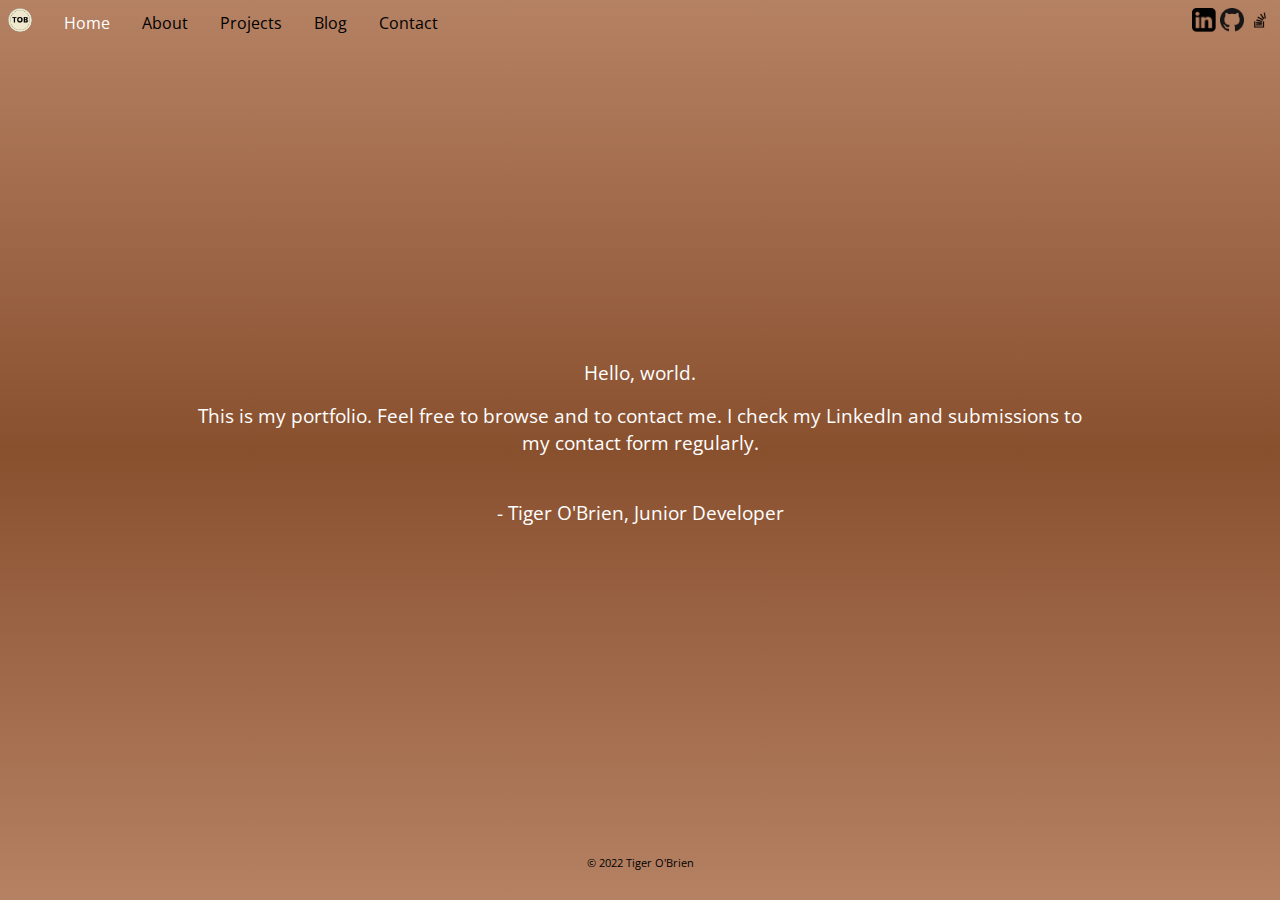
<file: index.html>
<!DOCTYPE html>
<html lang="en">

<head>
    <meta charset="UTF-8">
    <meta http-equiv="X-UA-Compatible" content="IE=edge">
    <meta name="viewport" content="width=device-width, initial-scale=1.0">
    <title>Tiger O'Brien | Portfolio | Home</title>
    <link rel="stylesheet" href="./style.css" type="text/css" integrity="sha512-/XQ2Ys1YcIqscLNSn2o8ViELBuEOLtSaS03RrmZyY2N+lyVRqraFYezV082SJ7EmaNGgat+pmMNorCTROXZaoQ==">
    <link rel="shortcut icon" href="./images/website-logo.png" type="image/x-icon">
    <link rel="preconnect" href="https://fonts.googleapis.com">
    <link rel="preconnect" href="https://fonts.gstatic.com" crossorigin>
    <link href="https://fonts.googleapis.com/css2?family=Open+Sans:wght@300&display=swap" rel="stylesheet">
</head>

<body id="home-body">
    <nav id="top-bar"> <!-- Bar across top of website providing internal navigation and links to LinkedIn, GitHub and Stack Overflow -->
        <section class="website-nav-container"> <!-- internal-navigation buttons -->
            <a href="./index.html"><img class="icon-image" id="website-logo" src="./images/website-logo.png" alt="website logo"></a>
            <a id="highlighted-button" href="./index.html">Home</a>
            <a href="./about.html">About</a>
            <a href="./projects.html">Projects</a>
            <a href="./blog.html">Blog</a>
            <a href="./contact.html">Contact</a>
        </section>
        <section class="external-links-container"> <!-- external links to LinkedIn, GitHub and Stack Overflow -->
            <a href="https://www.linkedin.com/in/tiger-obrien/" target="_blank"><img class="icon-image" src="./images/linkedin.png" alt="LinkedIn logo"></a> 
            <a href="https://github.com/tigerob" target="_blank"><img class="icon-image" src="./images/github.png" alt="GitHub logo"></a>
            <a href="https://stackoverflow.com/users/16664923/tiger" target="_blank"><img class="icon-image" src="./images/stack-overflow.png" alt="Stack Overflow logo"></a>
        </section>
    </nav>
    <main id="landing-greeting"> <!-- Landing greeting to users introducing website -->
        <p>Hello, world.</p>
        <p>This is my portfolio. Feel free to browse and to contact me. I check my LinkedIn and submissions to my contact form regularly.</p>
        <br>
        <p>- Tiger O'Brien, Junior Developer</p>
    </main>
    <footer> <!-- footer dispaying copyright information -->
        <span>&copy; 2022 Tiger O'Brien</span>
    </footer>
</body>

</html>
</file>
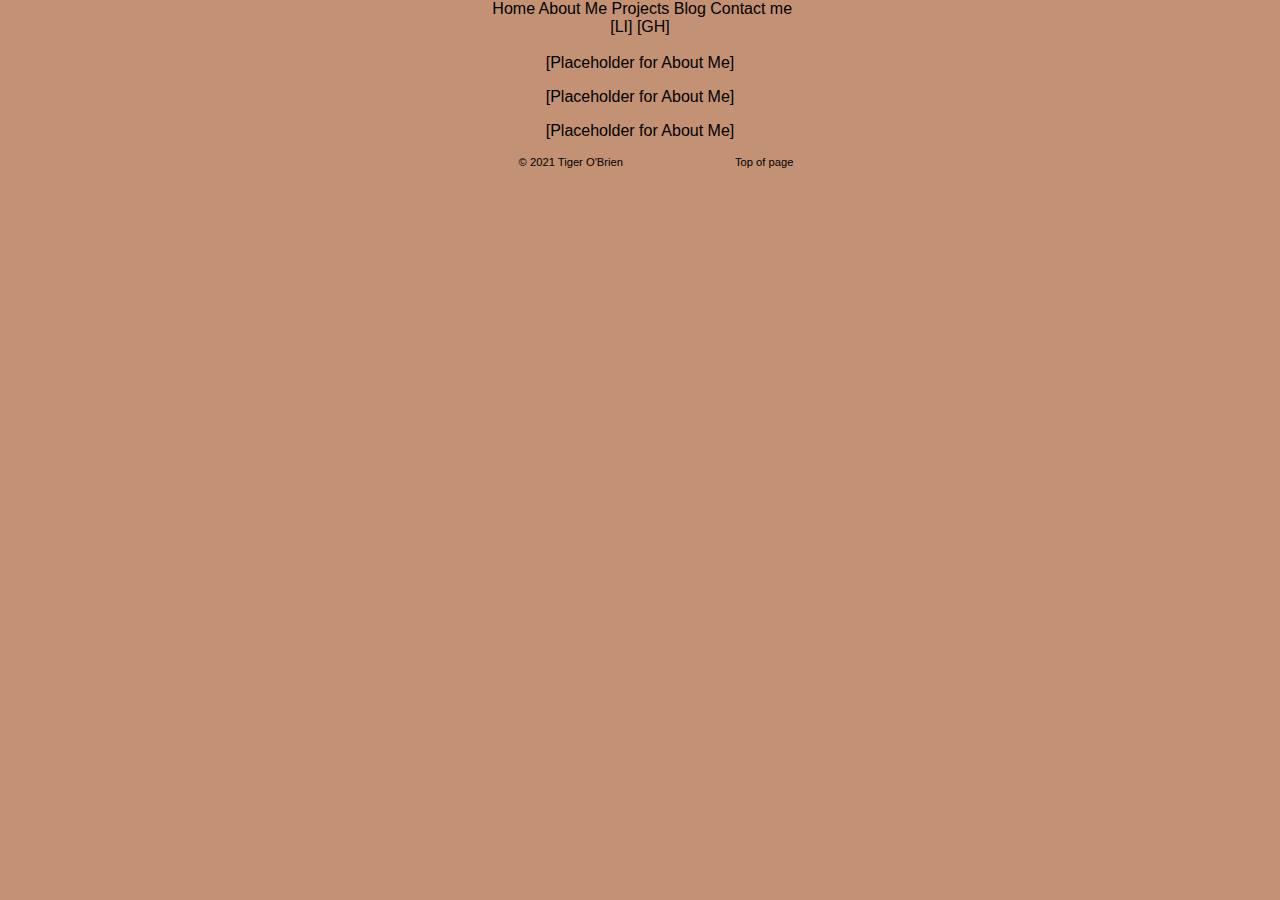
<file: about-me.html>
<!DOCTYPE html>
<html lang="en">

<head>
    <meta charset="UTF-8">
    <meta http-equiv="X-UA-Compatible" content="IE=edge">
    <meta name="viewport" content="width=device-width, initial-scale=1.0">
    <title>Tiger O'Brien | Portfolio | About Me</title>
    <link rel="stylesheet" href="style.css" type="text/css">
</head>
    
</div id="top-bar"> <!-- Bar across top of website for internal navigation and links to LinkedIn and GitHub -->
    <nav class="website-nav"> <!-- ADD HREFS TO RESPECTIVE .HTML PAGES -->
        <a href="./index.html"><img class="website-logo"></a> <!-- ADD LOGO -->    
        <a href="./index.html">Home</a>
        <a href="./about-me.html">About Me</a>
        <a>Projects</a>
        <a>Blog</a>
        <a>Contact me</a>
    </nav>
    <section class="external-links"> <!-- ADD LOGOS -->
        <a href="https://www.linkedin.com/in/tiger-obrien/" target="_blank">[LI]<img ></a> 
        <a href="https://github.com/tigerob" target="_blank">[GH]<img ></a>
    </section>
</div> 

<body>
    <main> <!-- 'About Me' details -->
        <img > <!-- ADD PROFESSIONAL PHOTO -->
        <p>[Placeholder for About Me]</p> <!-- ADD ABOUT ME DETAILS -->
        <p>[Placeholder for About Me]</p> <!-- ADD ABOUT ME DETAILS -->
        <p>[Placeholder for About Me]</p> <!-- ADD ABOUT ME DETAILS -->
    </main>
</body>

<footer>
    <p>&copy 2021 Tiger O'Brien</p>
    <a href=#top-bar>Top of page</a>
</footer>

</html>
</file>
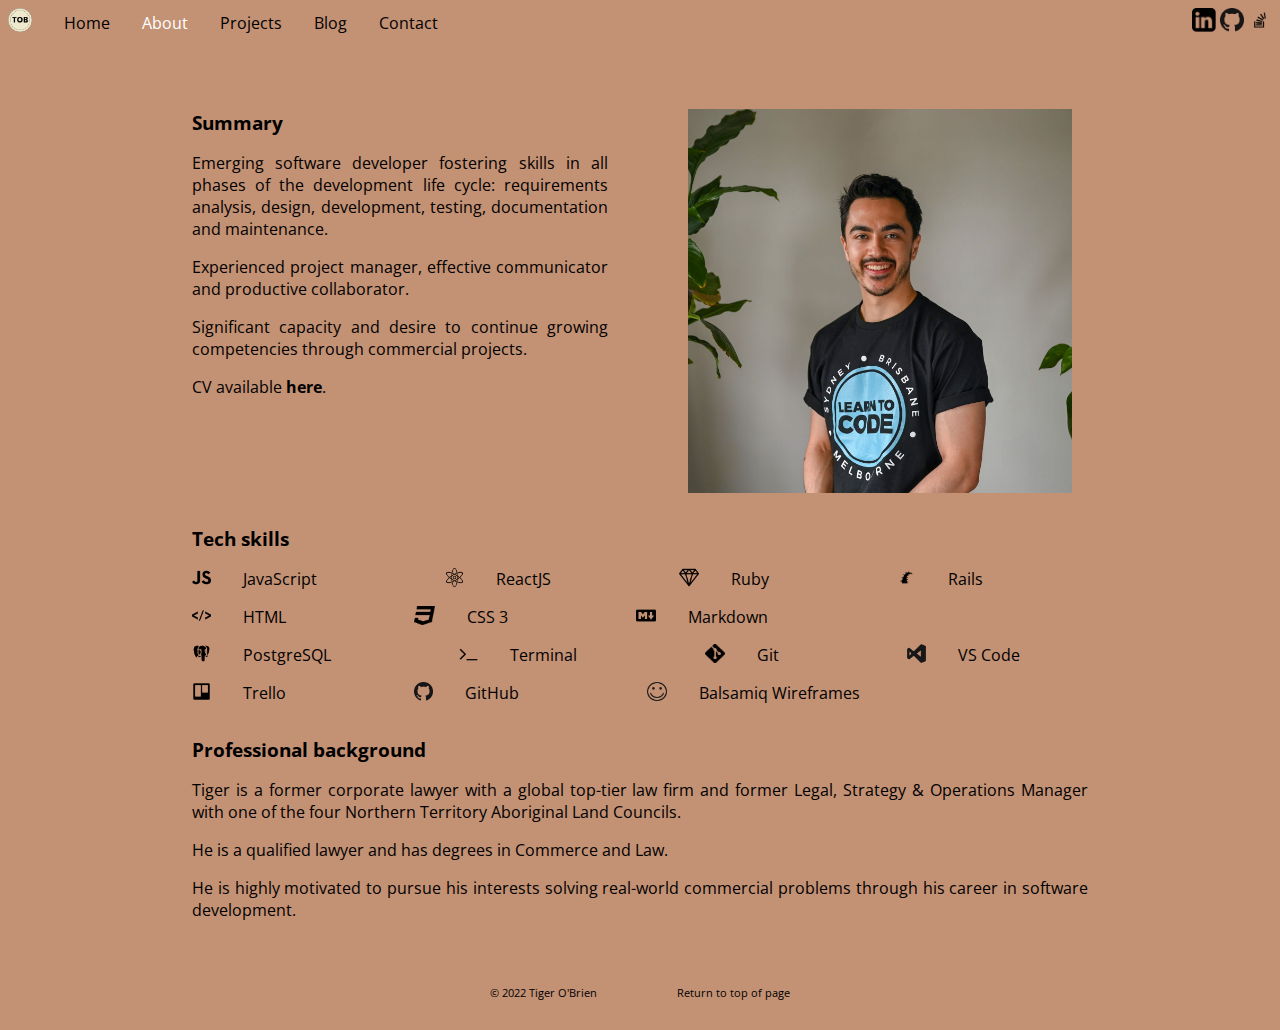
<file: about.html>
<!DOCTYPE html>
<html lang="en">

<head>
    <meta charset="UTF-8">
    <meta http-equiv="X-UA-Compatible" content="IE=edge">
    <meta name="viewport" content="width=device-width, initial-scale=1.0">
    <title>Tiger O'Brien | Portfolio | About</title>
    <link rel="stylesheet" href="./style.css" type="text/css" integrity="sha512-/XQ2Ys1YcIqscLNSn2o8ViELBuEOLtSaS03RrmZyY2N+lyVRqraFYezV082SJ7EmaNGgat+pmMNorCTROXZaoQ==">
    <link rel="shortcut icon" href="./images/website-logo.png" type="image/x-icon">
    <link rel="preconnect" href="https://fonts.googleapis.com">
    <link rel="preconnect" href="https://fonts.gstatic.com" crossorigin>
    <link href="https://fonts.googleapis.com/css2?family=Open+Sans:wght@300&display=swap" rel="stylesheet">
</head>

<body>
    <nav id="top-bar"> <!-- Bar across top of website providing internal navigation and external links to LinkedIn, GitHub and Stack Overflow -->
        <section class="website-nav-container"> <!-- internal-navigation buttons -->
            <a href="./index.html"><img class="icon-image" id="website-logo" src="./images/website-logo.png" alt="website logo"></a>
            <a href="./index.html">Home</a>
            <a id="highlighted-button" href="./about.html">About</a>
            <a href="./projects.html">Projects</a>
            <a href="./blog.html">Blog</a>
            <a href="./contact.html">Contact</a>
        </section>
        <section class="external-links-container"> <!-- external links to LinkedIn, GitHub and Stack Overflow -->
            <a href="https://www.linkedin.com/in/tiger-obrien/" target="_blank"><img class="icon-image" src="./images/linkedin.png" alt="LinkedIn logo"></a> 
            <a href="https://github.com/tigerob" target="_blank"><img class="icon-image" src="./images/github.png" alt="GitHub logo"></a>
            <a href="https://stackoverflow.com/users/16664923/tiger" target="_blank"><img class="icon-image" src="./images/stack-overflow.png" alt="Stack Overflow logo"></a>
        </section>
    </nav>
    <main id="about-content"> <!-- About text blocks (including professional photo) -->
        <article id="about-photo-and-text-container"> <!-- About text with professional photo -->
            <section class="about-text-with-photo-container">
                <h1>Summary</h1>
                <p>Emerging software developer fostering skills in all phases of the development life cycle: requirements analysis, design, development, testing, documentation and maintenance.</p>
                <p>Experienced project manager, effective communicator and productive collaborator.</p>
                <p>Significant capacity and desire to continue growing competencies through commercial projects.</p>
                <p>CV available <a class="bold" href="./documents/portfolio-cv.pdf" target="_blank">here</a>.</p>
            </section>
            <section id="professional-photo-container">
                <img id="professional-photo" src="./images/professional-photo.jpg" alt="professional photo of Tiger">
            </section>
        </article>
        <article class="about-text-container"> <!-- About text -->
            <h1>Tech skills</h1>
            <section class="skills-container">
                <section class="skills-item">
                    <img src="./images/js.png" class="icon-image" alt="JavaScript icon">
                    <p>JavaScript</p>
                </section>
                <section class="skills-item">
                    <img src="./images/reactjs.png" class="icon-image" alt="ReactJS icon">
                    <p>ReactJS</p>
                </section>
                <section class="skills-item">
                    <img src="./images/ruby.png" class="icon-image" alt="Ruby icon">
                    <p>Ruby</p>
                </section>
                <section class="skills-item">
                    <img src="./images/rails.png" class="icon-image" alt="Rails icon">
                    <p>Rails</p>
                </section>
                <section class="skills-item">
                    <img src="./images/html.png" class="icon-image" alt="HTML icon">
                    <p>HTML</p>
                </section>
                <section class="skills-item">
                    <img src="./images/css-3.png" class="icon-image" alt="CSS 3 icon">
                    <p>CSS 3</p>
                </section>
                <section class="skills-item">
                    <img src="./images/markdown.png" class="icon-image" alt="Markdown icon">
                    <p>Markdown</p>
                </section>
                <section class="skills-item">
                    <img src="./images/postgresql.png" class="icon-image" alt="PostgreSQL icon">
                    <p>PostgreSQL</p>
                </section>
                <section class="skills-item">
                    <img src="./images/terminal.png" class="icon-image" alt="Terminal icon">
                    <p>Terminal</p>
                </section>
                <section class="skills-item">
                    <img src="./images/git.png" class="icon-image" alt="Git icon">
                    <p>Git</p>
                </section>
                <section class="skills-item">
                    <img src="./images/vscode.png" class="icon-image" alt="VS Code icon">
                    <p>VS Code</p>
                </section>
                <section class="skills-item">
                    <img src="./images/trello.png" class="icon-image" alt="Trello icon">
                    <p>Trello</p>
                </section>
                <section class="skills-item">
                    <img src="./images/github.png" class="icon-image" alt="GitHub icon">
                    <p>GitHub</p>
                </section>
                <section class="skills-item">
                    <img src="./images/balsamiq.png" class="icon-image" alt="Balsamiq Wireframes icon">
                    <p>Balsamiq Wireframes</p>
                </section>
            </section>
        </article>
        <article class="about-text-container"> <!-- About text -->
            <h1>Professional background</h1>
            <p>Tiger is a former corporate lawyer with a global top-tier law firm and former Legal, Strategy & Operations Manager with one of the four Northern Territory Aboriginal Land Councils.</p>
            <p>He is a qualified lawyer and has degrees in Commerce and Law.</p>
            <p>He is highly motivated to pursue his interests solving real-world commercial problems through his career in software development.</p>
        </article>
    </main>
    <footer>  <!-- footer dispaying copyright information and providing 'return to top of page' button -->
        <span>&copy; 2022 Tiger O'Brien</span>
        <a href=#top-bar>Return to top of page</a>
    </footer>
</body>

</html>
</file>
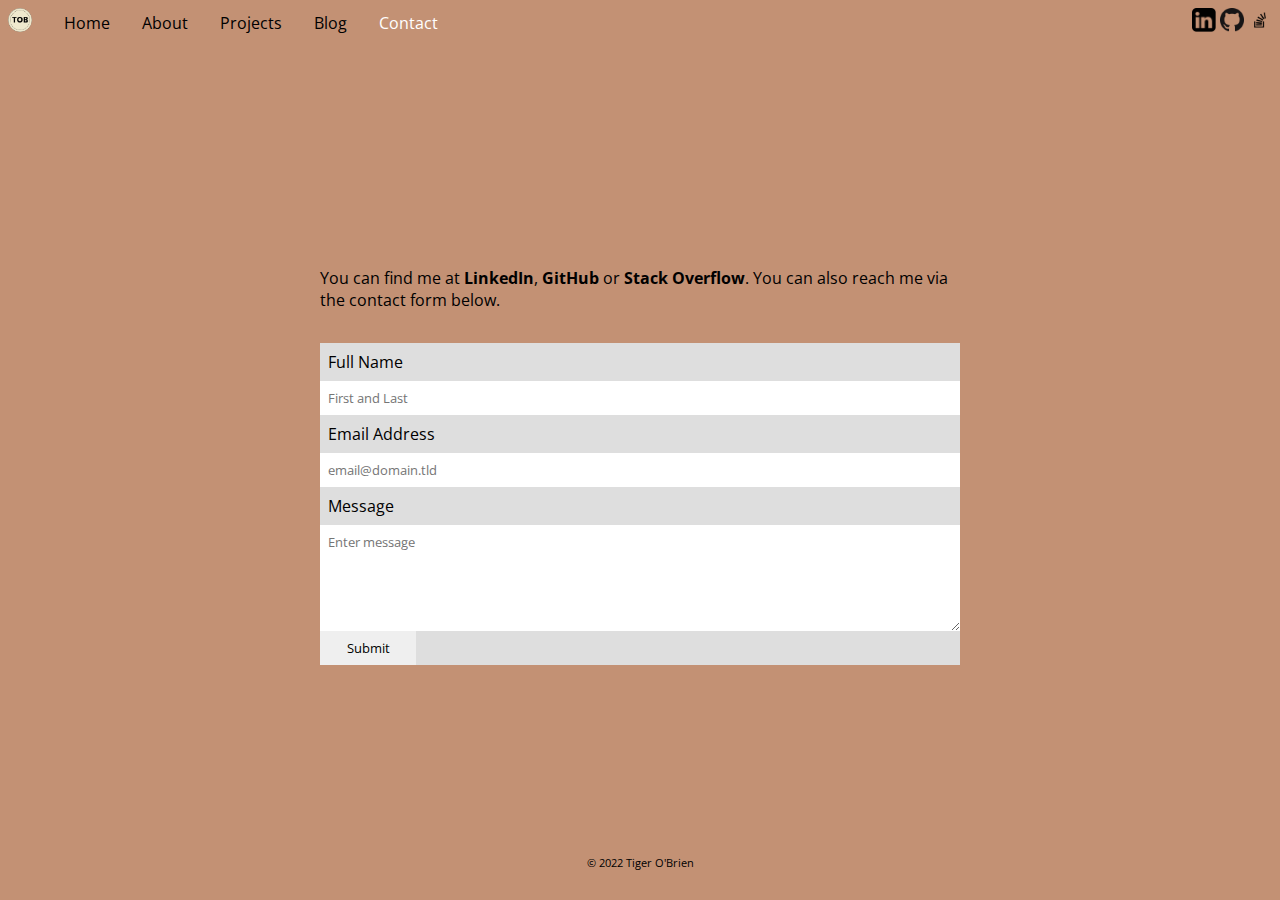
<file: contact.html>
<!DOCTYPE html>
<html lang="en">

<head>
    <meta charset="UTF-8">
    <meta http-equiv="X-UA-Compatible" content="IE=edge">
    <meta name="viewport" content="width=device-width, initial-scale=1.0">
    <title>Tiger O'Brien | Portfolio | Contact</title>
    <link rel="stylesheet" href="./style.css" type="text/css" integrity="sha512-/XQ2Ys1YcIqscLNSn2o8ViELBuEOLtSaS03RrmZyY2N+lyVRqraFYezV082SJ7EmaNGgat+pmMNorCTROXZaoQ==">
    <link rel="shortcut icon" href="./images/website-logo.png" type="image/x-icon">
    <link rel="preconnect" href="https://fonts.googleapis.com">
    <link rel="preconnect" href="https://fonts.gstatic.com" crossorigin>
    <link href="https://fonts.googleapis.com/css2?family=Open+Sans:wght@300&display=swap" rel="stylesheet">
</head>

<body>
    <nav id="top-bar"> <!-- Bar across top of website providing internal navigation and links to LinkedIn, GitHub and Stack Overflow -->
        <section class="website-nav-container"> <!-- internal-navigation buttons -->
            <a href="./index.html"><img class="icon-image" id="website-logo" src="./images/website-logo.png" alt="website logo"></a>
            <a href="./index.html">Home</a>
            <a href="./about.html">About</a>
            <a href="./projects.html">Projects</a>
            <a href="./blog.html">Blog</a>
            <a id="highlighted-button" href="./contact.html">Contact</a>
        </section>
        <section class="external-links-container"> <!-- external links to LinkedIn, GitHub and Stack Overflow -->
            <a href="https://www.linkedin.com/in/tiger-obrien/" target="_blank"><img class="icon-image" src="./images/linkedin.png" alt="LinkedIn logo"></a> 
            <a href="https://github.com/tigerob" target="_blank"><img class="icon-image" src="./images/github.png" alt="GitHub logo"></a>
            <a href="https://stackoverflow.com/users/16664923/tiger" target="_blank"><img class="icon-image" src="./images/stack-overflow.png" alt="Stack Overflow logo"></a>
        </section>
    </nav>
    <main class="contact-content"> <!-- Text containing links to LinkedIn, GitHub and Stack Overflow personal pages; contact form -->
        <section id="contact-paragraph">
            <p>You can find me at <a class="bold" href="https://www.linkedin.com/in/tiger-obrien/" target="_blank">LinkedIn</a>, <a class="bold" href="https://github.com/tigerob" target="_blank">GitHub</a> or <a class="bold" href="https://stackoverflow.com/users/16664923/tiger" target="_blank">Stack Overflow</a>. You can also reach me via the contact form below.</p>
        </section>
        <section id="contact-form">
            <form id="fs-frm" name="simple-contact-form" accept-charset="utf-8" action="https://formspree.io/f/xoqyynje" method="post">
                <section class="hpot">
                    <label>Leave this field empty: <input name="_gotcha"></label>
                </section>
                <fieldset id="fs-frm-inputs">
                    <label class="form-padding" for="full-name">Full Name</label>
                    <input class="form-padding" type="text" name="name" id="full-name" placeholder="First and Last" required="">
                    <label class="form-padding" for="email-address">Email Address</label>
                    <input class="form-padding" type="email" name="_replyto" id="email-address" placeholder="email@domain.tld" required="">
                    <label class="form-padding" for="message">Message</label>
                    <textarea class="form-padding" rows="5" name="message" id="message" placeholder="Enter message" required=""></textarea>
                    <input class="form-padding" type="hidden" name="_subject" id="email-subject" value="Contact Form Submission">
                </fieldset>
                <input id="submit" class="form-padding" type="submit" value="Submit">
            </form>
        </section>
    </main>
    <footer> <!-- footer dispaying copyright information -->
        <span>&copy; 2022 Tiger O'Brien</span>
    </footer>
</body>

</html>
</file>
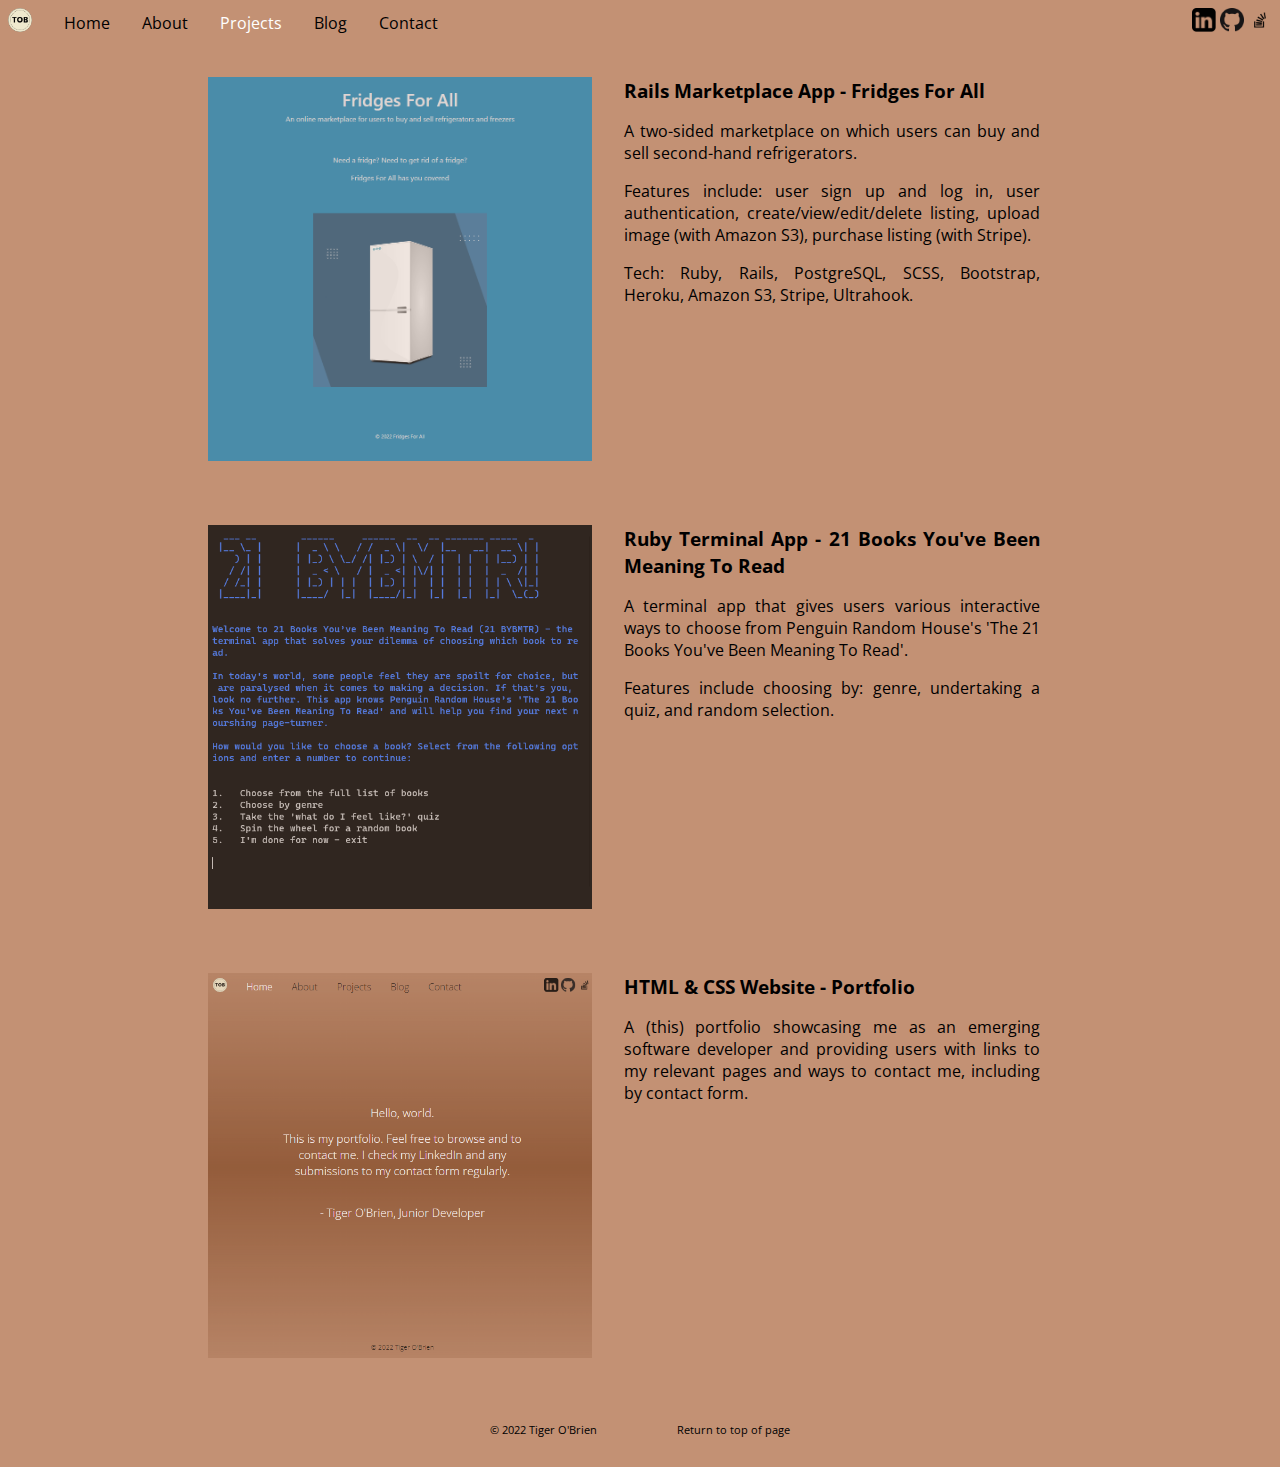
<file: projects.html>
<!DOCTYPE html>
<html lang="en">

<head>
    <meta charset="UTF-8">
    <meta http-equiv="X-UA-Compatible" content="IE=edge">
    <meta name="viewport" content="width=device-width, initial-scale=1.0">
    <title>Tiger O'Brien | Portfolio | Projects</title>
    <link rel="stylesheet" href="./style.css" type="text/css" integrity="sha512-/XQ2Ys1YcIqscLNSn2o8ViELBuEOLtSaS03RrmZyY2N+lyVRqraFYezV082SJ7EmaNGgat+pmMNorCTROXZaoQ==">
    <link rel="shortcut icon" href="./images/website-logo.png" type="image/x-icon">
    <link rel="preconnect" href="https://fonts.googleapis.com">
    <link rel="preconnect" href="https://fonts.gstatic.com" crossorigin>
    <link href="https://fonts.googleapis.com/css2?family=Open+Sans:wght@300&display=swap" rel="stylesheet">
</head>

<body>
    <nav id="top-bar"> <!-- Bar across top of website providing internal navigation and links to LinkedIn, GitHub and Stack Overflow -->
        <section class="website-nav-container"> <!-- internal-navigation buttons -->
            <a href="./index.html"><img class="icon-image" id="website-logo" src="./images/website-logo.png" alt="website logo"></a>
            <a href="./index.html">Home</a>
            <a href="./about.html">About</a>
            <a id="highlighted-button" href="./projects.html">Projects</a>
            <a href="./blog.html">Blog</a>
            <a href="./contact.html">Contact</a>
        </section>
        <section class="external-links-container"> <!-- external links to LinkedIn, GitHub and Stack Overflow -->
            <a href="https://www.linkedin.com/in/tiger-obrien/" target="_blank"><img class="icon-image" src="./images/linkedin.png" alt="LinkedIn logo"></a> 
            <a href="https://github.com/tigerob" target="_blank"><img class="icon-image" src="./images/github.png" alt="GitHub logo"></a>
            <a href="https://stackoverflow.com/users/16664923/tiger" target="_blank"><img class="icon-image" src="./images/stack-overflow.png" alt="Stack Overflow logo"></a>
        </section>
    </nav>
    <main class="projects-and-blog-content"> <!-- 3x project listing comprising of photo, title and text -->
        <div class="project-and-blog-container">
            <img class="project-and-blog-photo" src="./images/fridges-for-all.png" alt="sample project photo">
            <div class="heading-and-text-container">
                <a href="https://fridges-for-all.herokuapp.com/" target="_blank"><h1>Rails Marketplace App - Fridges For All</h1></a>
                <p>A two-sided marketplace on which users can buy and sell second-hand refrigerators.</p>
                <p>Features include: user sign up and log in, user authentication, create/view/edit/delete listing, upload image (with Amazon S3), purchase listing (with Stripe).</p>
                <p>Tech: Ruby, Rails, PostgreSQL, SCSS, Bootstrap, Heroku, Amazon S3, Stripe, Ultrahook.</p>
            </div>
        </div>
        <div class="project-and-blog-container">
            <img class="project-and-blog-photo" src="./images/21BYBMTR.png" alt="sample project photo">
            <div class="heading-and-text-container">
                <a href="https://github.com/tigerob/ruby-terminal-app-project" target="_blank"><h1>Ruby Terminal App - 21 Books You've Been Meaning To Read</h1></a>
                <p>A terminal app that gives users various interactive ways to choose from Penguin Random House's 'The 21 Books You've Been Meaning To Read'.</p>
                <p>Features include choosing by: genre, undertaking a quiz, and random selection.</p>
            </div>
        </div>
        <div class="project-and-blog-container">
            <img class="project-and-blog-photo" src="./images/portfolio.png" alt="sample project photo">
            <div class="heading-and-text-container">    
                <a href="https://tiger-obrien.netlify.app/" target="_blank"><h1>HTML & CSS Website - Portfolio</h1></a>
                <p>A (this) portfolio showcasing me as an emerging software developer and providing users with links to my relevant pages and ways to contact me, including by contact form.</p>
            </div>
        </div>
    </main>
    <footer>
        <span>&copy; 2022 Tiger O'Brien</span>   <!-- footer dispaying copyright information and providing 'return to top of page' button -->
        <a href=#top-bar>Return to top of page</a>
    </footer>
</body>

</html>
</file>
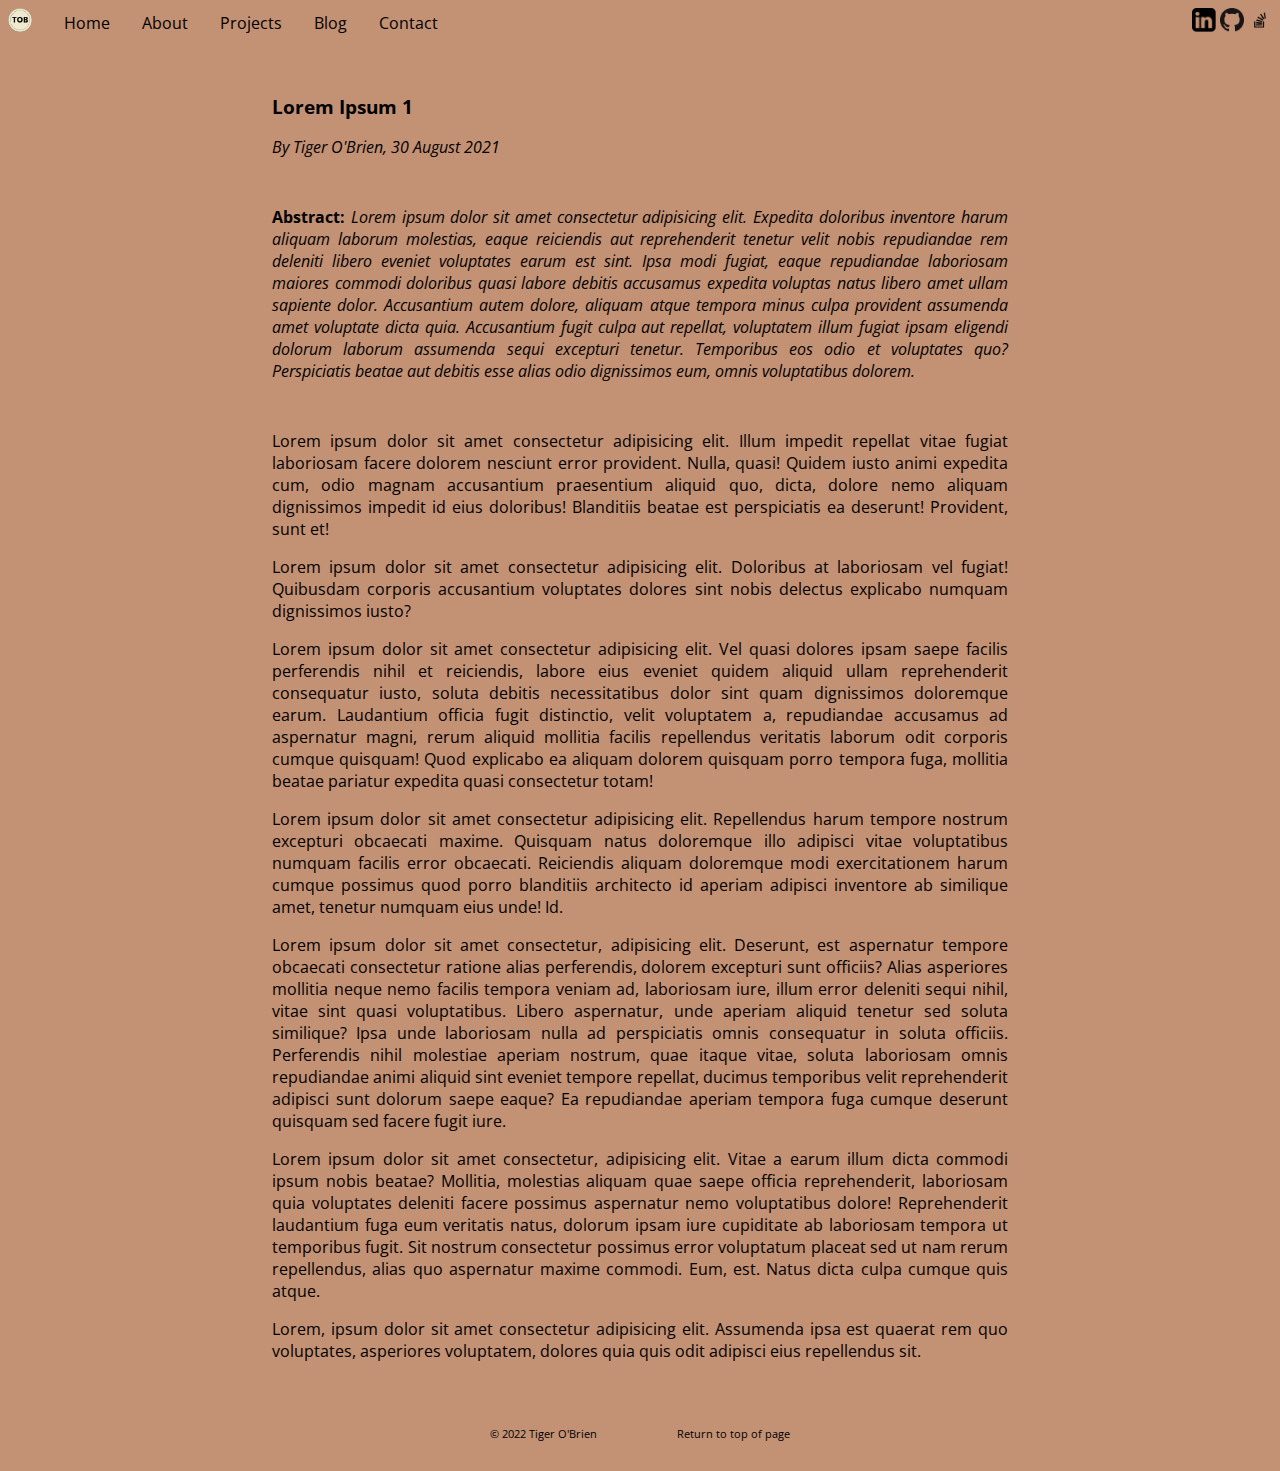
<file: blog-posts/post-1.html>
<!DOCTYPE html>
<html lang="en">

<head>
    <meta charset="UTF-8">
    <meta http-equiv="X-UA-Compatible" content="IE=edge">
    <meta name="viewport" content="width=device-width, initial-scale=1.0">
    <title>Tiger O'Brien | Portfolio | Blog Post 1</title>
    <link rel="stylesheet" href="./../style.css" type="text/css" integrity="sha512-/XQ2Ys1YcIqscLNSn2o8ViELBuEOLtSaS03RrmZyY2N+lyVRqraFYezV082SJ7EmaNGgat+pmMNorCTROXZaoQ==">
    <link rel="shortcut icon" href="./../images/website-logo.png" type="image/x-icon">
    <link rel="preconnect" href="https://fonts.googleapis.com">
    <link rel="preconnect" href="https://fonts.gstatic.com" crossorigin>
    <link href="https://fonts.googleapis.com/css2?family=Open+Sans:wght@300&display=swap" rel="stylesheet">
</head>

<body>
    <nav id="top-bar"> <!-- Bar across top of website providing internal navigation and links to LinkedIn, GitHub and Stack Overflow -->
        <section class="website-nav-container"> <!-- internal-navigation buttons -->
            <a href="./../index.html"><img class="icon-image" id="website-logo" src="./../images/website-logo.png" alt="website logo"></a>
            <a href="./../index.html">Home</a>
            <a href="./../about.html">About</a>
            <a href="./../projects.html">Projects</a>
            <a href="./../blog.html">Blog</a>
            <a href="./../contact.html">Contact</a>
        </section>
        <section class="external-links-container"> <!-- external links to LinkedIn, GitHub and Stack Overflow -->
            <a href="https://www.linkedin.com/in/tiger-obrien/" target="_blank"><img class="icon-image" src="./../images/linkedin.png" alt="LinkedIn logo"></a> 
            <a href="https://github.com/tigerob" target="_blank"><img class="icon-image" src="./../images/github.png" alt="GitHub logo"></a>
            <a href="https://stackoverflow.com/users/16664923/tiger" target="_blank"><img class="icon-image" src="./../images/stack-overflow.png" alt="Stack Overflow logo"></a>
        </section>
    </nav>
    <main class="blog-post-content"> <!-- Blog post (including title, abstract, author, date and article) -->
        <article class="blog-post-container">    
            <h1>Lorem Ipsum 1</h1>
            <h2>By Tiger O'Brien, <time datetime="2021-08-30">30 August 2021</time></h2>
            <section class="abstract">
                <span class="bold">Abstract: </span>
                <span class="italic">Lorem ipsum dolor sit amet consectetur adipisicing elit. Expedita doloribus inventore harum aliquam laborum molestias, eaque reiciendis aut reprehenderit tenetur velit nobis repudiandae rem deleniti libero eveniet voluptates earum est sint. Ipsa modi fugiat, eaque repudiandae laboriosam maiores commodi doloribus quasi labore debitis accusamus expedita voluptas natus libero amet ullam sapiente dolor. Accusantium autem dolore, aliquam atque tempora minus culpa provident assumenda amet voluptate dicta quia. Accusantium fugit culpa aut repellat, voluptatem illum fugiat ipsam eligendi dolorum laborum assumenda sequi excepturi tenetur. Temporibus eos odio et voluptates quo? Perspiciatis beatae aut debitis esse alias odio dignissimos eum, omnis voluptatibus dolorem.</span>
            </section>
            <p>Lorem ipsum dolor sit amet consectetur adipisicing elit. Illum impedit repellat vitae fugiat laboriosam facere dolorem nesciunt error provident. Nulla, quasi! Quidem iusto animi expedita cum, odio magnam accusantium praesentium aliquid quo, dicta, dolore nemo aliquam dignissimos impedit id eius doloribus! Blanditiis beatae est perspiciatis ea deserunt! Provident, sunt et!</p> 
            <p>Lorem ipsum dolor sit amet consectetur adipisicing elit. Doloribus at laboriosam vel fugiat! Quibusdam corporis accusantium voluptates dolores sint nobis delectus explicabo numquam dignissimos iusto?</p>
            <p>Lorem ipsum dolor sit amet consectetur adipisicing elit. Vel quasi dolores ipsam saepe facilis perferendis nihil et reiciendis, labore eius eveniet quidem aliquid ullam reprehenderit consequatur iusto, soluta debitis necessitatibus dolor sint quam dignissimos doloremque earum. Laudantium officia fugit distinctio, velit voluptatem a, repudiandae accusamus ad aspernatur magni, rerum aliquid mollitia facilis repellendus veritatis laborum odit corporis cumque quisquam! Quod explicabo ea aliquam dolorem quisquam porro tempora fuga, mollitia beatae pariatur expedita quasi consectetur totam!</p>
            <p>Lorem ipsum dolor sit amet consectetur adipisicing elit. Repellendus harum tempore nostrum excepturi obcaecati maxime. Quisquam natus doloremque illo adipisci vitae voluptatibus numquam facilis error obcaecati. Reiciendis aliquam doloremque modi exercitationem harum cumque possimus quod porro blanditiis architecto id aperiam adipisci inventore ab similique amet, tenetur numquam eius unde! Id.</p>
            <p>Lorem ipsum dolor sit amet consectetur, adipisicing elit. Deserunt, est aspernatur tempore obcaecati consectetur ratione alias perferendis, dolorem excepturi sunt officiis? Alias asperiores mollitia neque nemo facilis tempora veniam ad, laboriosam iure, illum error deleniti sequi nihil, vitae sint quasi voluptatibus. Libero aspernatur, unde aperiam aliquid tenetur sed soluta similique? Ipsa unde laboriosam nulla ad perspiciatis omnis consequatur in soluta officiis. Perferendis nihil molestiae aperiam nostrum, quae itaque vitae, soluta laboriosam omnis repudiandae animi aliquid sint eveniet tempore repellat, ducimus temporibus velit reprehenderit adipisci sunt dolorum saepe eaque? Ea repudiandae aperiam tempora fuga cumque deserunt quisquam sed facere fugit iure.</p>
            <p>Lorem ipsum dolor sit amet consectetur, adipisicing elit. Vitae a earum illum dicta commodi ipsum nobis beatae? Mollitia, molestias aliquam quae saepe officia reprehenderit, laboriosam quia voluptates deleniti facere possimus aspernatur nemo voluptatibus dolore! Reprehenderit laudantium fuga eum veritatis natus, dolorum ipsam iure cupiditate ab laboriosam tempora ut temporibus fugit. Sit nostrum consectetur possimus error voluptatum placeat sed ut nam rerum repellendus, alias quo aspernatur maxime commodi. Eum, est. Natus dicta culpa cumque quis atque.</p>
            <p>Lorem, ipsum dolor sit amet consectetur adipisicing elit. Assumenda ipsa est quaerat rem quo voluptates, asperiores voluptatem, dolores quia quis odit adipisci eius repellendus sit.</p>
        </article>
    </main>
    <footer>
        <span>&copy; 2022 Tiger O'Brien</span>   <!-- footer dispaying copyright information and providing 'return to top of page' button -->
        <a href=#top-bar>Return to top of page</a>
    </footer>
</body>

</html>
</file>
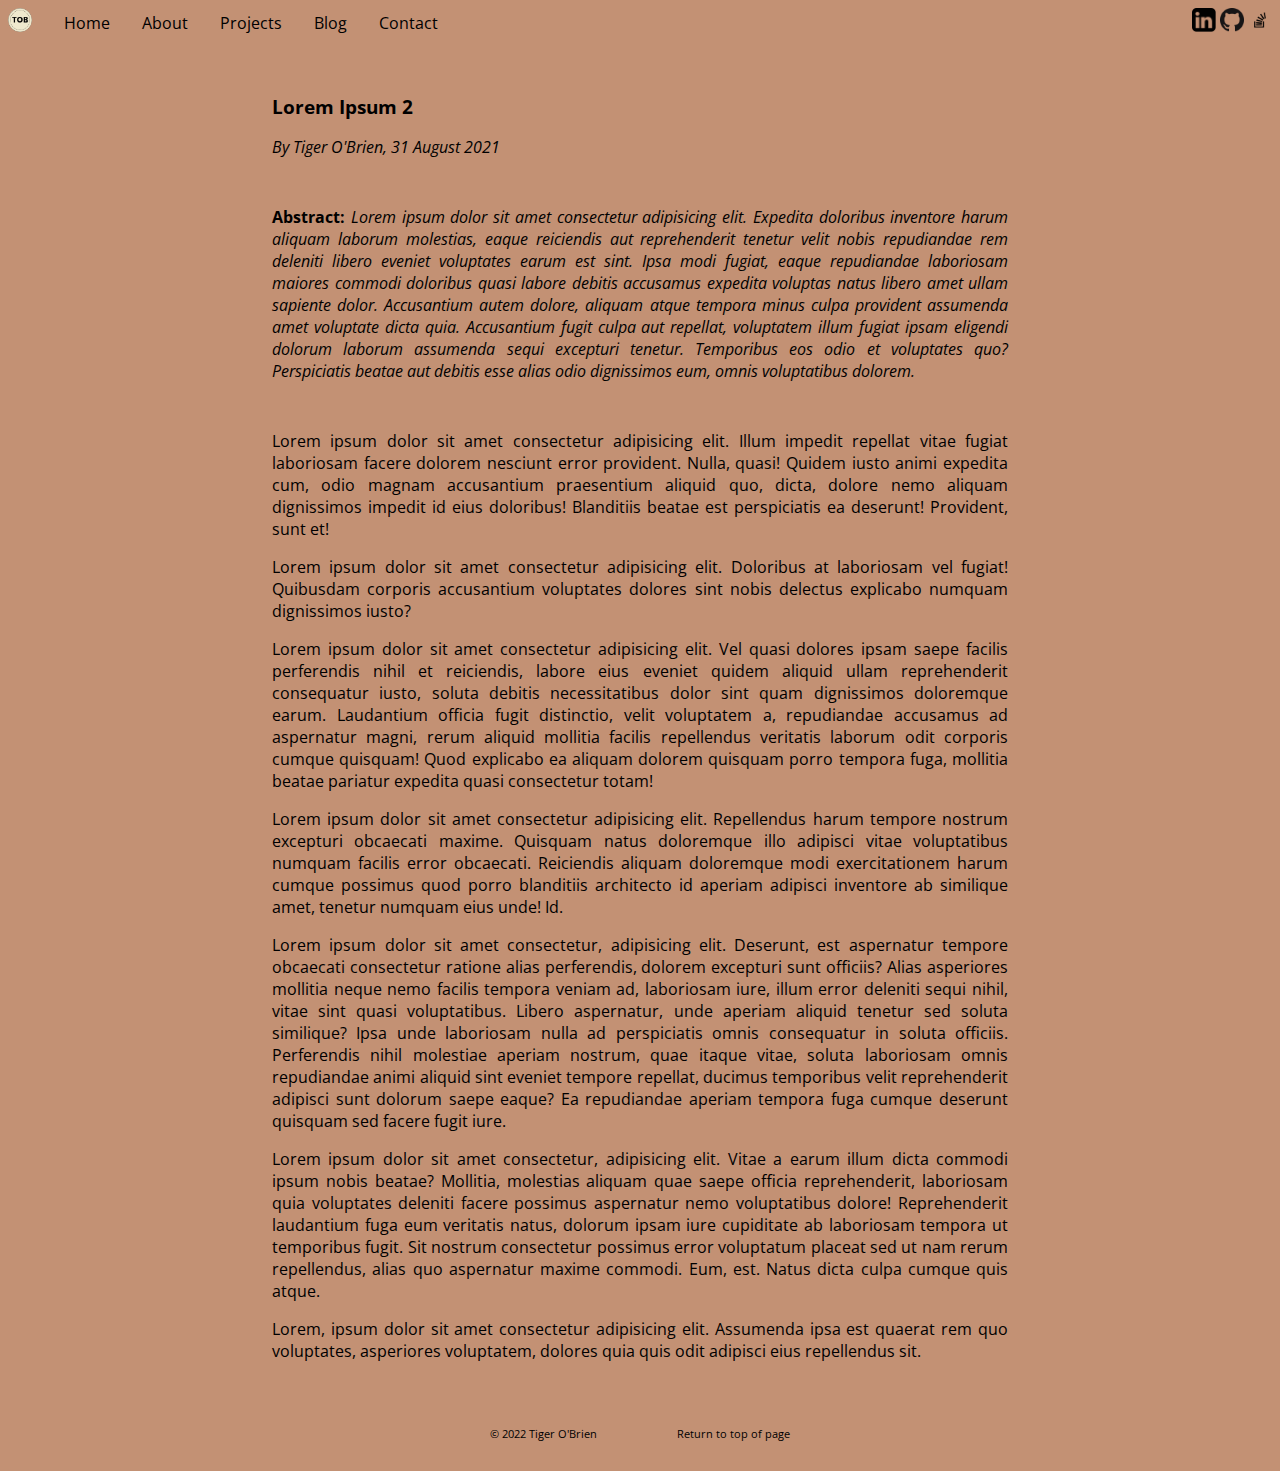
<file: blog-posts/post-2.html>
<!DOCTYPE html>
<html lang="en">

<head>
    <meta charset="UTF-8">
    <meta http-equiv="X-UA-Compatible" content="IE=edge">
    <meta name="viewport" content="width=device-width, initial-scale=1.0">
    <title>Tiger O'Brien | Portfolio | Blog Post 2</title>
    <link rel="stylesheet" href="./../style.css" type="text/css" integrity="sha512-/XQ2Ys1YcIqscLNSn2o8ViELBuEOLtSaS03RrmZyY2N+lyVRqraFYezV082SJ7EmaNGgat+pmMNorCTROXZaoQ==">
    <link rel="shortcut icon" href="./../images/website-logo.png" type="image/x-icon">
    <link rel="preconnect" href="https://fonts.googleapis.com">
    <link rel="preconnect" href="https://fonts.gstatic.com" crossorigin>
    <link href="https://fonts.googleapis.com/css2?family=Open+Sans:wght@300&display=swap" rel="stylesheet">
</head>

<body>
    <nav id="top-bar"> <!-- Bar across top of website providing internal navigation and links to LinkedIn, GitHub and Stack Overflow -->
        <section class="website-nav-container"> <!-- internal-navigation buttons -->
            <a href="./../index.html"><img class="icon-image" id="website-logo" src="./../images/website-logo.png" alt="website logo"></a>
            <a href="./../index.html">Home</a>
            <a href="./../about.html">About</a>
            <a href="./../projects.html">Projects</a>
            <a href="./../blog.html">Blog</a>
            <a href="./../contact.html">Contact</a>
        </section>
        <section class="external-links-container"> <!-- external links to LinkedIn, GitHub and Stack Overflow -->
            <a href="https://www.linkedin.com/in/tiger-obrien/" target="_blank"><img class="icon-image" src="./../images/linkedin.png" alt="LinkedIn logo"></a> 
            <a href="https://github.com/tigerob" target="_blank"><img class="icon-image" src="./../images/github.png" alt="GitHub logo"></a>
            <a href="https://stackoverflow.com/users/16664923/tiger" target="_blank"><img class="icon-image" src="./../images/stack-overflow.png" alt="Stack Overflow logo"></a>
        </section>
    </nav>
    <main class="blog-post-content"> <!-- Blog post (including title, abstract, author, date and article) -->
        <article class="blog-post-container">    
            <h1>Lorem Ipsum 2</h1>
            <h2>By Tiger O'Brien, <time datetime="2021-08-31">31 August 2021</time></h2>
            <section class="abstract">
                <span class="bold">Abstract: </span>
                <span class="italic">Lorem ipsum dolor sit amet consectetur adipisicing elit. Expedita doloribus inventore harum aliquam laborum molestias, eaque reiciendis aut reprehenderit tenetur velit nobis repudiandae rem deleniti libero eveniet voluptates earum est sint. Ipsa modi fugiat, eaque repudiandae laboriosam maiores commodi doloribus quasi labore debitis accusamus expedita voluptas natus libero amet ullam sapiente dolor. Accusantium autem dolore, aliquam atque tempora minus culpa provident assumenda amet voluptate dicta quia. Accusantium fugit culpa aut repellat, voluptatem illum fugiat ipsam eligendi dolorum laborum assumenda sequi excepturi tenetur. Temporibus eos odio et voluptates quo? Perspiciatis beatae aut debitis esse alias odio dignissimos eum, omnis voluptatibus dolorem.</span>
            </section>
            <p>Lorem ipsum dolor sit amet consectetur adipisicing elit. Illum impedit repellat vitae fugiat laboriosam facere dolorem nesciunt error provident. Nulla, quasi! Quidem iusto animi expedita cum, odio magnam accusantium praesentium aliquid quo, dicta, dolore nemo aliquam dignissimos impedit id eius doloribus! Blanditiis beatae est perspiciatis ea deserunt! Provident, sunt et!</p> 
            <p>Lorem ipsum dolor sit amet consectetur adipisicing elit. Doloribus at laboriosam vel fugiat! Quibusdam corporis accusantium voluptates dolores sint nobis delectus explicabo numquam dignissimos iusto?</p>
            <p>Lorem ipsum dolor sit amet consectetur adipisicing elit. Vel quasi dolores ipsam saepe facilis perferendis nihil et reiciendis, labore eius eveniet quidem aliquid ullam reprehenderit consequatur iusto, soluta debitis necessitatibus dolor sint quam dignissimos doloremque earum. Laudantium officia fugit distinctio, velit voluptatem a, repudiandae accusamus ad aspernatur magni, rerum aliquid mollitia facilis repellendus veritatis laborum odit corporis cumque quisquam! Quod explicabo ea aliquam dolorem quisquam porro tempora fuga, mollitia beatae pariatur expedita quasi consectetur totam!</p>
            <p>Lorem ipsum dolor sit amet consectetur adipisicing elit. Repellendus harum tempore nostrum excepturi obcaecati maxime. Quisquam natus doloremque illo adipisci vitae voluptatibus numquam facilis error obcaecati. Reiciendis aliquam doloremque modi exercitationem harum cumque possimus quod porro blanditiis architecto id aperiam adipisci inventore ab similique amet, tenetur numquam eius unde! Id.</p>
            <p>Lorem ipsum dolor sit amet consectetur, adipisicing elit. Deserunt, est aspernatur tempore obcaecati consectetur ratione alias perferendis, dolorem excepturi sunt officiis? Alias asperiores mollitia neque nemo facilis tempora veniam ad, laboriosam iure, illum error deleniti sequi nihil, vitae sint quasi voluptatibus. Libero aspernatur, unde aperiam aliquid tenetur sed soluta similique? Ipsa unde laboriosam nulla ad perspiciatis omnis consequatur in soluta officiis. Perferendis nihil molestiae aperiam nostrum, quae itaque vitae, soluta laboriosam omnis repudiandae animi aliquid sint eveniet tempore repellat, ducimus temporibus velit reprehenderit adipisci sunt dolorum saepe eaque? Ea repudiandae aperiam tempora fuga cumque deserunt quisquam sed facere fugit iure.</p>
            <p>Lorem ipsum dolor sit amet consectetur, adipisicing elit. Vitae a earum illum dicta commodi ipsum nobis beatae? Mollitia, molestias aliquam quae saepe officia reprehenderit, laboriosam quia voluptates deleniti facere possimus aspernatur nemo voluptatibus dolore! Reprehenderit laudantium fuga eum veritatis natus, dolorum ipsam iure cupiditate ab laboriosam tempora ut temporibus fugit. Sit nostrum consectetur possimus error voluptatum placeat sed ut nam rerum repellendus, alias quo aspernatur maxime commodi. Eum, est. Natus dicta culpa cumque quis atque.</p>
            <p>Lorem, ipsum dolor sit amet consectetur adipisicing elit. Assumenda ipsa est quaerat rem quo voluptates, asperiores voluptatem, dolores quia quis odit adipisci eius repellendus sit.</p>
        </article>
    </main>
    <footer>
        <span>&copy; 2022 Tiger O'Brien</span>   <!-- footer dispaying copyright information and providing 'return to top of page' button -->
        <a href=#top-bar>Return to top of page</a>
    </footer>
</body>

</html>
</file>
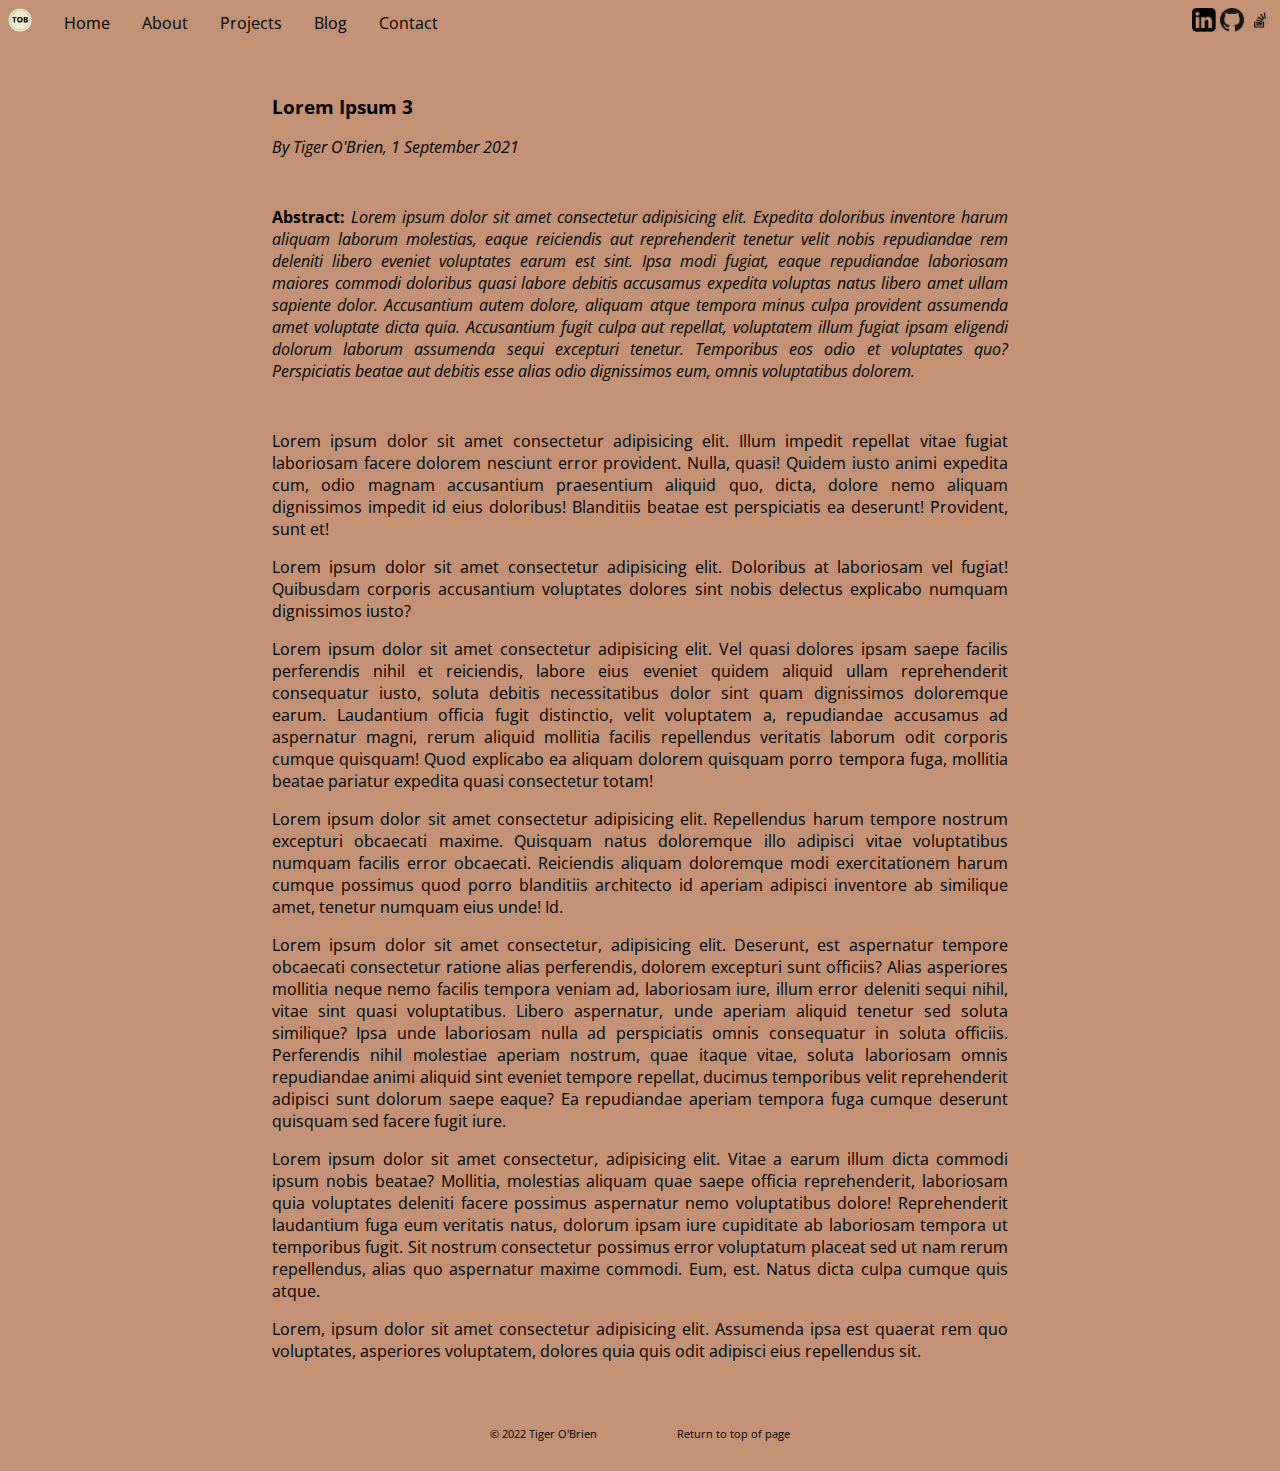
<file: blog-posts/post-3.html>
<!DOCTYPE html>
<html lang="en">

<head>
    <meta charset="UTF-8">
    <meta http-equiv="X-UA-Compatible" content="IE=edge">
    <meta name="viewport" content="width=device-width, initial-scale=1.0">
    <title>Tiger O'Brien | Portfolio | Blog Post 3</title>
    <link rel="stylesheet" href="./../style.css" type="text/css" integrity="sha512-/XQ2Ys1YcIqscLNSn2o8ViELBuEOLtSaS03RrmZyY2N+lyVRqraFYezV082SJ7EmaNGgat+pmMNorCTROXZaoQ==">
    <link rel="shortcut icon" href="./../images/website-logo.png" type="image/x-icon">
    <link rel="preconnect" href="https://fonts.googleapis.com">
    <link rel="preconnect" href="https://fonts.gstatic.com" crossorigin>
    <link href="https://fonts.googleapis.com/css2?family=Open+Sans:wght@300&display=swap" rel="stylesheet">
</head>

<body>
    <nav id="top-bar"> <!-- Bar across top of website providing internal navigation and links to LinkedIn, GitHub and Stack Overflow -->
        <section class="website-nav-container"> <!-- internal-navigation buttons -->
            <a href="./../index.html"><img class="icon-image" id="website-logo" src="./../images/website-logo.png" alt="website logo"></a>
            <a href="./../index.html">Home</a>
            <a href="./../about.html">About</a>
            <a href="./../projects.html">Projects</a>
            <a href="./../blog.html">Blog</a>
            <a href="./../contact.html">Contact</a>
        </section>
        <section class="external-links-container"> <!-- external links to LinkedIn, GitHub and Stack Overflow -->
            <a href="https://www.linkedin.com/in/tiger-obrien/" target="_blank"><img class="icon-image" src="./../images/linkedin.png" alt="LinkedIn logo"></a> 
            <a href="https://github.com/tigerob" target="_blank"><img class="icon-image" src="./../images/github.png" alt="GitHub logo"></a>
            <a href="https://stackoverflow.com/users/16664923/tiger" target="_blank"><img class="icon-image" src="./../images/stack-overflow.png" alt="Stack Overflow logo"></a>
        </section>
    </nav>
    <main class="blog-post-content"> <!-- Blog post (including title, abstract, author, date and article) -->
        <article class="blog-post-container">    
            <h1>Lorem Ipsum 3</h1>
            <h2>By Tiger O'Brien, <time datetime="2021-09-01">1 September 2021</time></h2>
            <section class="abstract">
                <span class="bold">Abstract: </span>
                <span class="italic">Lorem ipsum dolor sit amet consectetur adipisicing elit. Expedita doloribus inventore harum aliquam laborum molestias, eaque reiciendis aut reprehenderit tenetur velit nobis repudiandae rem deleniti libero eveniet voluptates earum est sint. Ipsa modi fugiat, eaque repudiandae laboriosam maiores commodi doloribus quasi labore debitis accusamus expedita voluptas natus libero amet ullam sapiente dolor. Accusantium autem dolore, aliquam atque tempora minus culpa provident assumenda amet voluptate dicta quia. Accusantium fugit culpa aut repellat, voluptatem illum fugiat ipsam eligendi dolorum laborum assumenda sequi excepturi tenetur. Temporibus eos odio et voluptates quo? Perspiciatis beatae aut debitis esse alias odio dignissimos eum, omnis voluptatibus dolorem.</span>
            </section>
            <p>Lorem ipsum dolor sit amet consectetur adipisicing elit. Illum impedit repellat vitae fugiat laboriosam facere dolorem nesciunt error provident. Nulla, quasi! Quidem iusto animi expedita cum, odio magnam accusantium praesentium aliquid quo, dicta, dolore nemo aliquam dignissimos impedit id eius doloribus! Blanditiis beatae est perspiciatis ea deserunt! Provident, sunt et!</p> 
            <p>Lorem ipsum dolor sit amet consectetur adipisicing elit. Doloribus at laboriosam vel fugiat! Quibusdam corporis accusantium voluptates dolores sint nobis delectus explicabo numquam dignissimos iusto?</p>
            <p>Lorem ipsum dolor sit amet consectetur adipisicing elit. Vel quasi dolores ipsam saepe facilis perferendis nihil et reiciendis, labore eius eveniet quidem aliquid ullam reprehenderit consequatur iusto, soluta debitis necessitatibus dolor sint quam dignissimos doloremque earum. Laudantium officia fugit distinctio, velit voluptatem a, repudiandae accusamus ad aspernatur magni, rerum aliquid mollitia facilis repellendus veritatis laborum odit corporis cumque quisquam! Quod explicabo ea aliquam dolorem quisquam porro tempora fuga, mollitia beatae pariatur expedita quasi consectetur totam!</p>
            <p>Lorem ipsum dolor sit amet consectetur adipisicing elit. Repellendus harum tempore nostrum excepturi obcaecati maxime. Quisquam natus doloremque illo adipisci vitae voluptatibus numquam facilis error obcaecati. Reiciendis aliquam doloremque modi exercitationem harum cumque possimus quod porro blanditiis architecto id aperiam adipisci inventore ab similique amet, tenetur numquam eius unde! Id.</p>
            <p>Lorem ipsum dolor sit amet consectetur, adipisicing elit. Deserunt, est aspernatur tempore obcaecati consectetur ratione alias perferendis, dolorem excepturi sunt officiis? Alias asperiores mollitia neque nemo facilis tempora veniam ad, laboriosam iure, illum error deleniti sequi nihil, vitae sint quasi voluptatibus. Libero aspernatur, unde aperiam aliquid tenetur sed soluta similique? Ipsa unde laboriosam nulla ad perspiciatis omnis consequatur in soluta officiis. Perferendis nihil molestiae aperiam nostrum, quae itaque vitae, soluta laboriosam omnis repudiandae animi aliquid sint eveniet tempore repellat, ducimus temporibus velit reprehenderit adipisci sunt dolorum saepe eaque? Ea repudiandae aperiam tempora fuga cumque deserunt quisquam sed facere fugit iure.</p>
            <p>Lorem ipsum dolor sit amet consectetur, adipisicing elit. Vitae a earum illum dicta commodi ipsum nobis beatae? Mollitia, molestias aliquam quae saepe officia reprehenderit, laboriosam quia voluptates deleniti facere possimus aspernatur nemo voluptatibus dolore! Reprehenderit laudantium fuga eum veritatis natus, dolorum ipsam iure cupiditate ab laboriosam tempora ut temporibus fugit. Sit nostrum consectetur possimus error voluptatum placeat sed ut nam rerum repellendus, alias quo aspernatur maxime commodi. Eum, est. Natus dicta culpa cumque quis atque.</p>
            <p>Lorem, ipsum dolor sit amet consectetur adipisicing elit. Assumenda ipsa est quaerat rem quo voluptates, asperiores voluptatem, dolores quia quis odit adipisci eius repellendus sit.</p>
        </article>
    </main>
    <footer>
        <span>&copy; 2022 Tiger O'Brien</span>   <!-- footer dispaying copyright information and providing 'return to top of page' button -->
        <a href=#top-bar>Return to top of page</a>
    </footer>
</body>

</html>
</file>
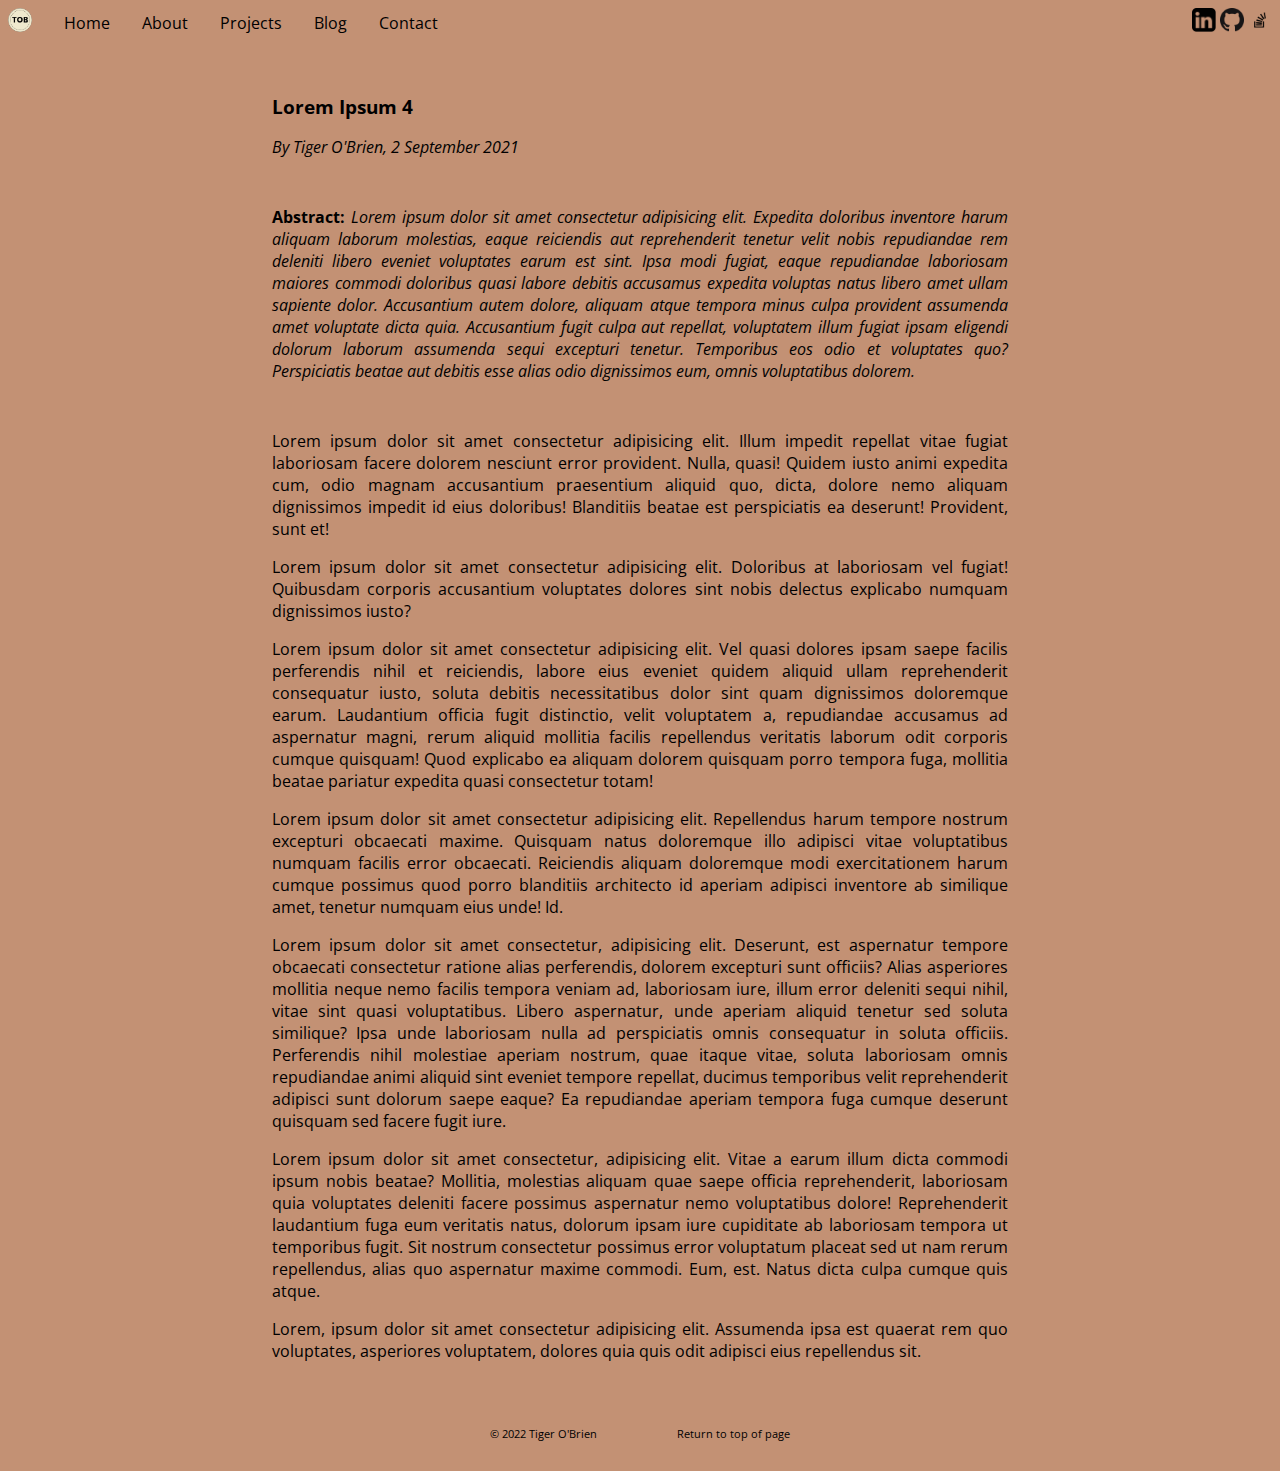
<file: blog-posts/post-4.html>
<!DOCTYPE html>
<html lang="en">

<head>
    <meta charset="UTF-8">
    <meta http-equiv="X-UA-Compatible" content="IE=edge">
    <meta name="viewport" content="width=device-width, initial-scale=1.0">
    <title>Tiger O'Brien | Portfolio | Blog Post 4</title>
    <link rel="stylesheet" href="./../style.css" type="text/css" integrity="sha512-/XQ2Ys1YcIqscLNSn2o8ViELBuEOLtSaS03RrmZyY2N+lyVRqraFYezV082SJ7EmaNGgat+pmMNorCTROXZaoQ==">
    <link rel="shortcut icon" href="./../images/website-logo.png" type="image/x-icon">
    <link rel="preconnect" href="https://fonts.googleapis.com">
    <link rel="preconnect" href="https://fonts.gstatic.com" crossorigin>
    <link href="https://fonts.googleapis.com/css2?family=Open+Sans:wght@300&display=swap" rel="stylesheet">
</head>

<body>
    <nav id="top-bar"> <!-- Bar across top of website providing internal navigation and links to LinkedIn, GitHub and Stack Overflow -->
        <section class="website-nav-container"> <!-- internal-navigation buttons -->
            <a href="./../index.html"><img class="icon-image" id="website-logo" src="./../images/website-logo.png" alt="website logo"></a>
            <a href="./../index.html">Home</a>
            <a href="./../about.html">About</a>
            <a href="./../projects.html">Projects</a>
            <a href="./../blog.html">Blog</a>
            <a href="./../contact.html">Contact</a>
        </section>
        <section class="external-links-container"> <!-- external links to LinkedIn, GitHub and Stack Overflow -->
            <a href="https://www.linkedin.com/in/tiger-obrien/" target="_blank"><img class="icon-image" src="./../images/linkedin.png" alt="LinkedIn logo"></a> 
            <a href="https://github.com/tigerob" target="_blank"><img class="icon-image" src="./../images/github.png" alt="GitHub logo"></a>
            <a href="https://stackoverflow.com/users/16664923/tiger" target="_blank"><img class="icon-image" src="./../images/stack-overflow.png" alt="Stack Overflow logo"></a>
        </section>
    </nav>
    <main class="blog-post-content"> <!-- Blog post (including title, abstract, author, date and article) -->
        <article class="blog-post-container">    
            <h1>Lorem Ipsum 4</h1>
            <h2>By Tiger O'Brien, <time datetime="2021-09-02">2 September 2021</time></h2>
            <section class="abstract">
                <span class="bold">Abstract: </span>
                <span class="italic">Lorem ipsum dolor sit amet consectetur adipisicing elit. Expedita doloribus inventore harum aliquam laborum molestias, eaque reiciendis aut reprehenderit tenetur velit nobis repudiandae rem deleniti libero eveniet voluptates earum est sint. Ipsa modi fugiat, eaque repudiandae laboriosam maiores commodi doloribus quasi labore debitis accusamus expedita voluptas natus libero amet ullam sapiente dolor. Accusantium autem dolore, aliquam atque tempora minus culpa provident assumenda amet voluptate dicta quia. Accusantium fugit culpa aut repellat, voluptatem illum fugiat ipsam eligendi dolorum laborum assumenda sequi excepturi tenetur. Temporibus eos odio et voluptates quo? Perspiciatis beatae aut debitis esse alias odio dignissimos eum, omnis voluptatibus dolorem.</span>
            </section>
            <p>Lorem ipsum dolor sit amet consectetur adipisicing elit. Illum impedit repellat vitae fugiat laboriosam facere dolorem nesciunt error provident. Nulla, quasi! Quidem iusto animi expedita cum, odio magnam accusantium praesentium aliquid quo, dicta, dolore nemo aliquam dignissimos impedit id eius doloribus! Blanditiis beatae est perspiciatis ea deserunt! Provident, sunt et!</p> 
            <p>Lorem ipsum dolor sit amet consectetur adipisicing elit. Doloribus at laboriosam vel fugiat! Quibusdam corporis accusantium voluptates dolores sint nobis delectus explicabo numquam dignissimos iusto?</p>
            <p>Lorem ipsum dolor sit amet consectetur adipisicing elit. Vel quasi dolores ipsam saepe facilis perferendis nihil et reiciendis, labore eius eveniet quidem aliquid ullam reprehenderit consequatur iusto, soluta debitis necessitatibus dolor sint quam dignissimos doloremque earum. Laudantium officia fugit distinctio, velit voluptatem a, repudiandae accusamus ad aspernatur magni, rerum aliquid mollitia facilis repellendus veritatis laborum odit corporis cumque quisquam! Quod explicabo ea aliquam dolorem quisquam porro tempora fuga, mollitia beatae pariatur expedita quasi consectetur totam!</p>
            <p>Lorem ipsum dolor sit amet consectetur adipisicing elit. Repellendus harum tempore nostrum excepturi obcaecati maxime. Quisquam natus doloremque illo adipisci vitae voluptatibus numquam facilis error obcaecati. Reiciendis aliquam doloremque modi exercitationem harum cumque possimus quod porro blanditiis architecto id aperiam adipisci inventore ab similique amet, tenetur numquam eius unde! Id.</p>
            <p>Lorem ipsum dolor sit amet consectetur, adipisicing elit. Deserunt, est aspernatur tempore obcaecati consectetur ratione alias perferendis, dolorem excepturi sunt officiis? Alias asperiores mollitia neque nemo facilis tempora veniam ad, laboriosam iure, illum error deleniti sequi nihil, vitae sint quasi voluptatibus. Libero aspernatur, unde aperiam aliquid tenetur sed soluta similique? Ipsa unde laboriosam nulla ad perspiciatis omnis consequatur in soluta officiis. Perferendis nihil molestiae aperiam nostrum, quae itaque vitae, soluta laboriosam omnis repudiandae animi aliquid sint eveniet tempore repellat, ducimus temporibus velit reprehenderit adipisci sunt dolorum saepe eaque? Ea repudiandae aperiam tempora fuga cumque deserunt quisquam sed facere fugit iure.</p>
            <p>Lorem ipsum dolor sit amet consectetur, adipisicing elit. Vitae a earum illum dicta commodi ipsum nobis beatae? Mollitia, molestias aliquam quae saepe officia reprehenderit, laboriosam quia voluptates deleniti facere possimus aspernatur nemo voluptatibus dolore! Reprehenderit laudantium fuga eum veritatis natus, dolorum ipsam iure cupiditate ab laboriosam tempora ut temporibus fugit. Sit nostrum consectetur possimus error voluptatum placeat sed ut nam rerum repellendus, alias quo aspernatur maxime commodi. Eum, est. Natus dicta culpa cumque quis atque.</p>
            <p>Lorem, ipsum dolor sit amet consectetur adipisicing elit. Assumenda ipsa est quaerat rem quo voluptates, asperiores voluptatem, dolores quia quis odit adipisci eius repellendus sit.</p>
        </article>
    </main>
    <footer>
        <span>&copy; 2022 Tiger O'Brien</span>   <!-- footer dispaying copyright information and providing 'return to top of page' button -->
        <a href=#top-bar>Return to top of page</a>
    </footer>
</body>

</html>
</file>
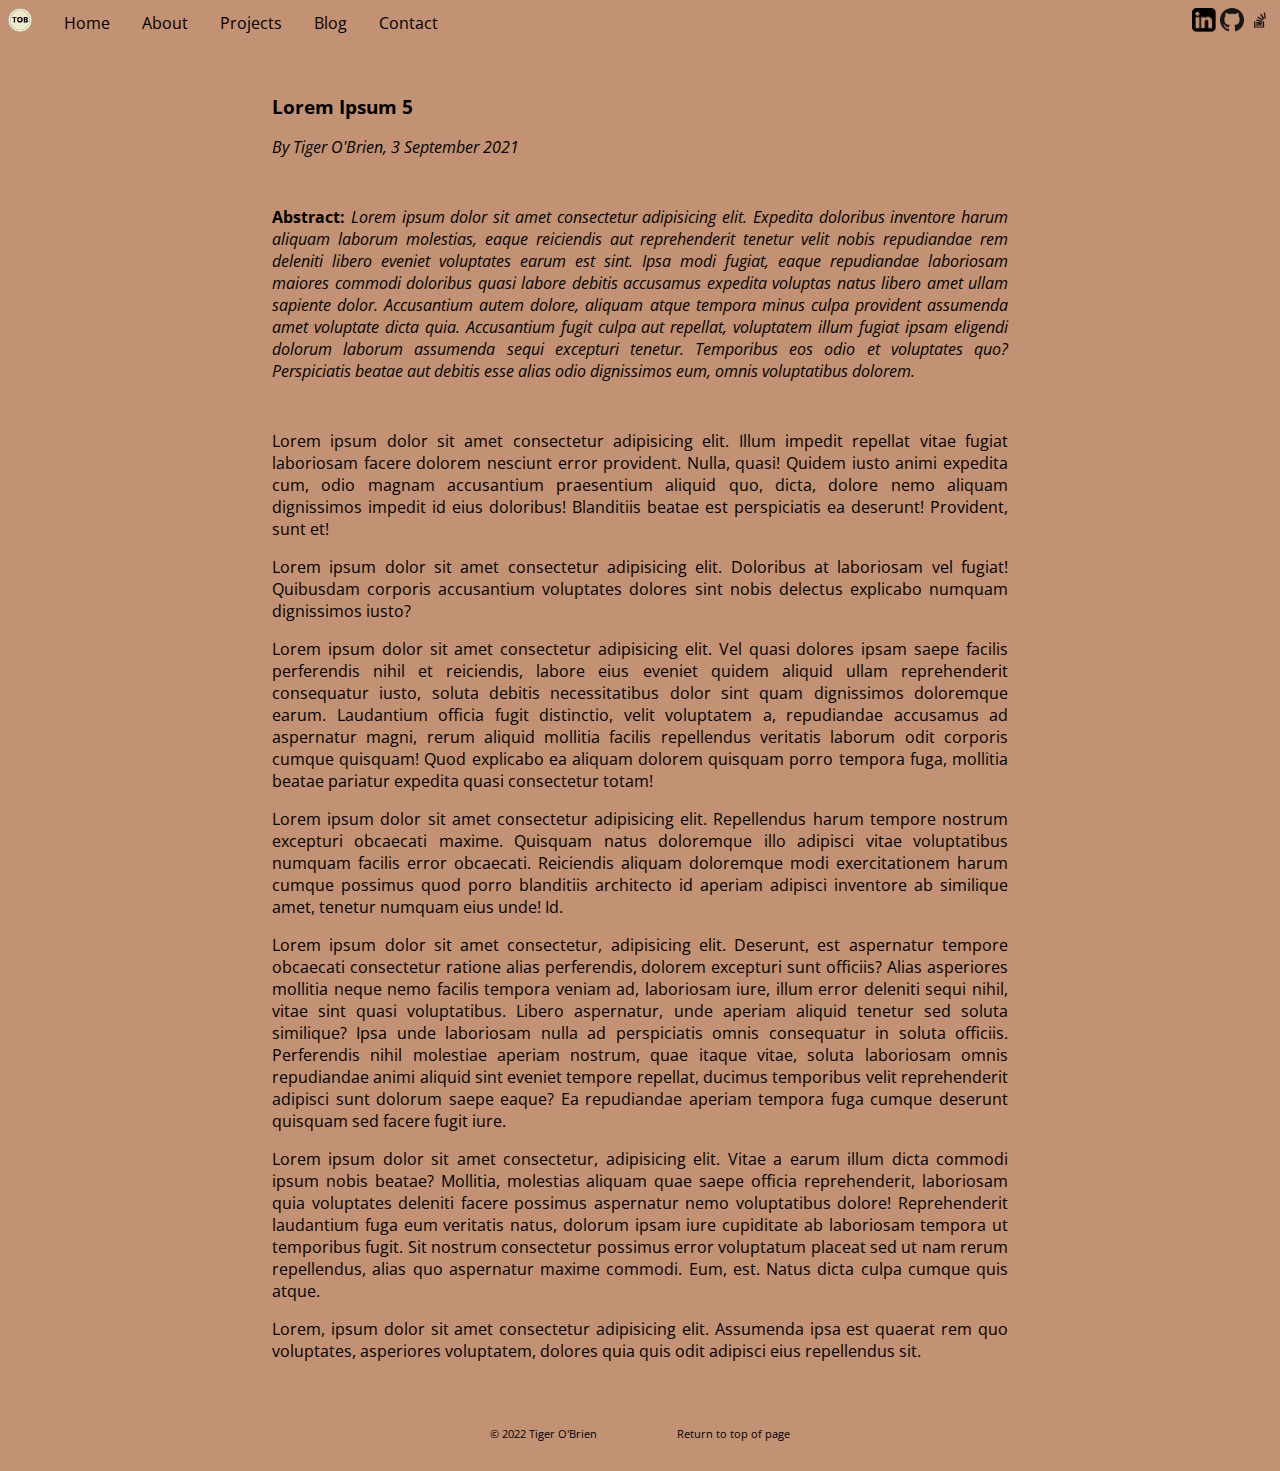
<file: blog-posts/post-5.html>
<!DOCTYPE html>
<html lang="en">

<head>
    <meta charset="UTF-8">
    <meta http-equiv="X-UA-Compatible" content="IE=edge">
    <meta name="viewport" content="width=device-width, initial-scale=1.0">
    <title>Tiger O'Brien | Portfolio | Blog Post 5</title>
    <link rel="stylesheet" href="./../style.css" type="text/css" integrity="sha512-/XQ2Ys1YcIqscLNSn2o8ViELBuEOLtSaS03RrmZyY2N+lyVRqraFYezV082SJ7EmaNGgat+pmMNorCTROXZaoQ==">
    <link rel="shortcut icon" href="./../images/website-logo.png" type="image/x-icon">
    <link rel="preconnect" href="https://fonts.googleapis.com">
    <link rel="preconnect" href="https://fonts.gstatic.com" crossorigin>
    <link href="https://fonts.googleapis.com/css2?family=Open+Sans:wght@300&display=swap" rel="stylesheet">
</head>

<body>
    <nav id="top-bar"> <!-- Bar across top of website providing internal navigation and links to LinkedIn, GitHub and Stack Overflow -->
        <section class="website-nav-container"> <!-- internal-navigation buttons -->
            <a href="./../index.html"><img class="icon-image" id="website-logo" src="./../images/website-logo.png" alt="website logo"></a>
            <a href="./../index.html">Home</a>
            <a href="./../about.html">About</a>
            <a href="./../projects.html">Projects</a>
            <a href="./../blog.html">Blog</a>
            <a href="./../contact.html">Contact</a>
        </section>
        <section class="external-links-container"> <!-- external links to LinkedIn, GitHub and Stack Overflow -->
            <a href="https://www.linkedin.com/in/tiger-obrien/" target="_blank"><img class="icon-image" src="./../images/linkedin.png" alt="LinkedIn logo"></a> 
            <a href="https://github.com/tigerob" target="_blank"><img class="icon-image" src="./../images/github.png" alt="GitHub logo"></a>
            <a href="https://stackoverflow.com/users/16664923/tiger" target="_blank"><img class="icon-image" src="./../images/stack-overflow.png" alt="Stack Overflow logo"></a>
        </section>
    </nav>
    <main class="blog-post-content"> <!-- Blog post (including title, abstract, author, date and article) -->
        <article class="blog-post-container">    
            <h1>Lorem Ipsum 5</h1>
            <h2>By Tiger O'Brien, <time datetime="2021-09-03">3 September 2021</time></h2>
            <section class="abstract">
                <span class="bold">Abstract: </span>
                <span class="italic">Lorem ipsum dolor sit amet consectetur adipisicing elit. Expedita doloribus inventore harum aliquam laborum molestias, eaque reiciendis aut reprehenderit tenetur velit nobis repudiandae rem deleniti libero eveniet voluptates earum est sint. Ipsa modi fugiat, eaque repudiandae laboriosam maiores commodi doloribus quasi labore debitis accusamus expedita voluptas natus libero amet ullam sapiente dolor. Accusantium autem dolore, aliquam atque tempora minus culpa provident assumenda amet voluptate dicta quia. Accusantium fugit culpa aut repellat, voluptatem illum fugiat ipsam eligendi dolorum laborum assumenda sequi excepturi tenetur. Temporibus eos odio et voluptates quo? Perspiciatis beatae aut debitis esse alias odio dignissimos eum, omnis voluptatibus dolorem.</span>
            </section>
            <p>Lorem ipsum dolor sit amet consectetur adipisicing elit. Illum impedit repellat vitae fugiat laboriosam facere dolorem nesciunt error provident. Nulla, quasi! Quidem iusto animi expedita cum, odio magnam accusantium praesentium aliquid quo, dicta, dolore nemo aliquam dignissimos impedit id eius doloribus! Blanditiis beatae est perspiciatis ea deserunt! Provident, sunt et!</p> 
            <p>Lorem ipsum dolor sit amet consectetur adipisicing elit. Doloribus at laboriosam vel fugiat! Quibusdam corporis accusantium voluptates dolores sint nobis delectus explicabo numquam dignissimos iusto?</p>
            <p>Lorem ipsum dolor sit amet consectetur adipisicing elit. Vel quasi dolores ipsam saepe facilis perferendis nihil et reiciendis, labore eius eveniet quidem aliquid ullam reprehenderit consequatur iusto, soluta debitis necessitatibus dolor sint quam dignissimos doloremque earum. Laudantium officia fugit distinctio, velit voluptatem a, repudiandae accusamus ad aspernatur magni, rerum aliquid mollitia facilis repellendus veritatis laborum odit corporis cumque quisquam! Quod explicabo ea aliquam dolorem quisquam porro tempora fuga, mollitia beatae pariatur expedita quasi consectetur totam!</p>
            <p>Lorem ipsum dolor sit amet consectetur adipisicing elit. Repellendus harum tempore nostrum excepturi obcaecati maxime. Quisquam natus doloremque illo adipisci vitae voluptatibus numquam facilis error obcaecati. Reiciendis aliquam doloremque modi exercitationem harum cumque possimus quod porro blanditiis architecto id aperiam adipisci inventore ab similique amet, tenetur numquam eius unde! Id.</p>
            <p>Lorem ipsum dolor sit amet consectetur, adipisicing elit. Deserunt, est aspernatur tempore obcaecati consectetur ratione alias perferendis, dolorem excepturi sunt officiis? Alias asperiores mollitia neque nemo facilis tempora veniam ad, laboriosam iure, illum error deleniti sequi nihil, vitae sint quasi voluptatibus. Libero aspernatur, unde aperiam aliquid tenetur sed soluta similique? Ipsa unde laboriosam nulla ad perspiciatis omnis consequatur in soluta officiis. Perferendis nihil molestiae aperiam nostrum, quae itaque vitae, soluta laboriosam omnis repudiandae animi aliquid sint eveniet tempore repellat, ducimus temporibus velit reprehenderit adipisci sunt dolorum saepe eaque? Ea repudiandae aperiam tempora fuga cumque deserunt quisquam sed facere fugit iure.</p>
            <p>Lorem ipsum dolor sit amet consectetur, adipisicing elit. Vitae a earum illum dicta commodi ipsum nobis beatae? Mollitia, molestias aliquam quae saepe officia reprehenderit, laboriosam quia voluptates deleniti facere possimus aspernatur nemo voluptatibus dolore! Reprehenderit laudantium fuga eum veritatis natus, dolorum ipsam iure cupiditate ab laboriosam tempora ut temporibus fugit. Sit nostrum consectetur possimus error voluptatum placeat sed ut nam rerum repellendus, alias quo aspernatur maxime commodi. Eum, est. Natus dicta culpa cumque quis atque.</p>
            <p>Lorem, ipsum dolor sit amet consectetur adipisicing elit. Assumenda ipsa est quaerat rem quo voluptates, asperiores voluptatem, dolores quia quis odit adipisci eius repellendus sit.</p>
        </article>
    </main>
    <footer>
        <span>&copy; 2022 Tiger O'Brien</span>   <!-- footer dispaying copyright information and providing 'return to top of page' button -->
        <a href=#top-bar>Return to top of page</a>
    </footer>
</body>

</html>
</file>
<file: style.css>
/* WEBSITE-WIDE */

* {
    margin: 0;
    padding: 0;
    box-sizing: border-box;
}

body {
    width: calc(100vw - (100vw - 100%));
    font-family: 'Open Sans', sans-serif;
    background-color: rgba(170, 99, 57, 0.70);
    font-size: 0.9em;
    display: flex;
    flex-flow: column nowrap;
    align-items: center;
}

h1 {
    font-size: 1.2em;
    padding: 0rem 2rem 1rem;
}

h2 {
    font-size: 1em;
    font-weight: normal;
    font-style: italic;
    padding: 0rem 2rem 1rem;
}

p {
    padding: 0rem 2rem 1rem;
}

.bold   {
    font-weight: bold;
}

a:link, a:visited {
    color: black;
    text-decoration: none;
}
  
a:hover, a:active {
    color: white;
}

/* Bar across top of website providing internal navigation and external links to LinkedIn, GitHub and Stack Overflow */
#top-bar { 
    width: calc(100vw - (100vw - 100%));
    height:5vh;
    display: flex;
    flex-flow: row wrap;
    justify-content: center;
    align-items: center;
}

.website-nav-container, .external-links-container {
    column-gap: 1rem;
    padding: 0.5rem;
    display: flex;
    flex-direction: row;
    justify-content: center;
    align-items: center;   
}

.external-links-container {
    display: none;
}

#highlighted-button {
    color: white;
}

.icon-image {
    height: 1.5em;
    width: auto;
}

#website-logo {
    border-radius: 50px;
}

footer { /* footer dispaying copyright information and providing 'return to top of page' button */
    height: 5vh;
    column-gap: 5rem;
    display: flex;
    flex-flow: row wrap;
    justify-content: center;
    font-size: 0.7em;
}


/* HOME PAGE */

#home-body {
    background-color: rgba(133, 49, 0, 0.60);
    background-image: linear-gradient(rgba(170, 99, 57, 0.05), rgba(137, 80, 46, 1), rgba(170, 99, 57, 0.05));
}

#landing-greeting { /* Landing greeting to users introducing website */
    height: 90vh;
    padding: 0% 10% 0%;
    display: flex;
    flex-flow: column wrap;
    justify-content: center;
    align-items: center;
    text-align: center;
    /* font-family: 'Open Sans', sans-serif; */
    color: white;
    font-size: 1em;
}


/* ABOUT PAGE */
/* About text blocks (including professional photo) */
#about-content {
    display: flex;
    flex-direction: column;
    justify-content: flex-start;
    align-items: center;
    text-align: justify;
    padding: 2rem 0rem;
}

#about-photo-and-text-container {
    flex-direction: column;
    align-items: center;
    width: 100%;
    padding-bottom: 2rem;
}

.about-text-with-photo-container {
    padding-bottom: 1rem;
}

.about-text-container {
    width: 100%;
    padding-bottom: 1rem;
}

#professional-photo {
    width: 100%;
    max-width: 40rem;
    height: auto;
    padding: 0% 10%;
}

.skills-container {
    display: flex;
    flex-direction: column;
    align-items: flex-start;
}

.skills-item {
    display: flex;
    flex-direction: row;
    padding: 0rem 4rem 0rem 2rem;
}

.skills-item .icon-image {
    height: 1.2em;
}


/* PROJECTS AND BLOG PAGES */
/* 3x project listing comprising of photo, title and text | 5x blog-post listing comprising of image, title, author and date, and abstract text */
.projects-and-blog-content {
    display: flex;
    flex-direction: column;
    justify-content: flex-start;
    align-items: center;
    padding-top: 2rem;
    text-align: justify;
}

.project-and-blog-container {
    display: flex;
    flex-flow: row wrap;
    justify-content: center;
    align-items: flex-start;
    margin-bottom: 2rem;
}

.project-and-blog-photo {
    width: 40%;
    max-width: 30rem;
    height: auto;
    margin-bottom: 2rem;
    opacity: 0.8;
}

.heading-and-text-container {
    max-width: 30rem;
    padding-bottom: 2rem;
}


/* CONTACT PAGE */
/* Text containing links to LinkedIn, GitHub and Stack Overflow personal pages; contact for */
.contact-content {
    display: flex;
    flex-direction: column;
    justify-content: center;
    align-items: center;
    width: 80%;
    height: 90vh;
}

#contact-paragraph {
    display: flex;
    flex-direction: column;
    align-items: center;
    padding: 2rem 0rem;
}

#contact-paragraph p {
    padding: 0rem;
}

#contact-form {
    width: 100%;
    border-style: none;
    background-color: #DEDEDE;
}

.hpot {
    display: none;
}

#fs-frm, #fs-frm-inputs {
    display: flex;
    flex-direction: column;
    border-style: none;
    font-family: 'Open Sans', sans-serif;
}

#submit {
    width: 6rem;
    border-style: none;
}

.form-padding {
    padding: 0.5rem 0.5rem;
}

input, textarea {
    border: none;
    font-family: 'Open Sans', sans-serif;
}

input:focus, textarea:focus {
    border: none;
    outline: 1px solid silver;
    box-shadow: 0 0 10px silver;
}


/* INDIVIDUAL BLOG POST PAGES */
/* Blog post (including title, abstract, author, date and article) */
.blog-post-content {
    display: flex;
    flex-direction: column;
    align-items: center;
    justify-content: center;
    width: 90%;
    text-align: justify;
    padding: 3rem 0rem;
}

.abstract {
    padding: 2rem 2rem 3rem;
    width: 100%;
}

.italic {
    font-style: italic;
    font-weight: normal;
}


/* ---------- @MEDIA CHANGES FOR TABLET AND DESKTOP ---------- */

@media only screen and (min-width: 530px) {

/* WEBSITE-WIDE */

body {
    font-size: 1em;
}

p {
    max-width: 60rem;
}

#top-bar {
    justify-content: space-between;
}

.website-nav-container, .external-links-container {
    column-gap: 2rem;
}

.external-links-container {
    display: unset;
}


/* HOME PAGE */

#landing-greeting {
    font-size: 1.2em;
}

#professional-photo-container
{
    width: 100vw;
    display: flex;
    justify-content: center;
}

/* ABOUT PAGE */

.skills-container {
    display: flex;
    flex-flow: row wrap;
}

/* PROJECTS AND BLOG PAGES */

.project-and-blog-photo {
    width: 40%;
    max-width: 30rem;
    height: auto;
    margin-bottom: 2rem;
    opacity: 0.8;
}


/* CONTACT PAGE */

.contact-content {
    width: 80%;
    max-width: 40rem;
}
}


@media only screen and (min-width: 960px) {

/* ABOUT PAGE */
#about-content {
    width: 80%;
    max-width: 60rem;
}

#about-photo-and-text-container {
    display: flex;
    flex-direction: row;
    justify-content: center;
    align-items: flex-start;
    padding: 2rem 0rem;
    width: 100%;
}

#professional-photo-container {
    max-width: 30rem;
}

.about-text-container {
    width: 100%
}   


/* INDIVIDUAL BLOG POST PAGES */

.blog-post-content {
    max-width: 50rem;
}
}
</file>
